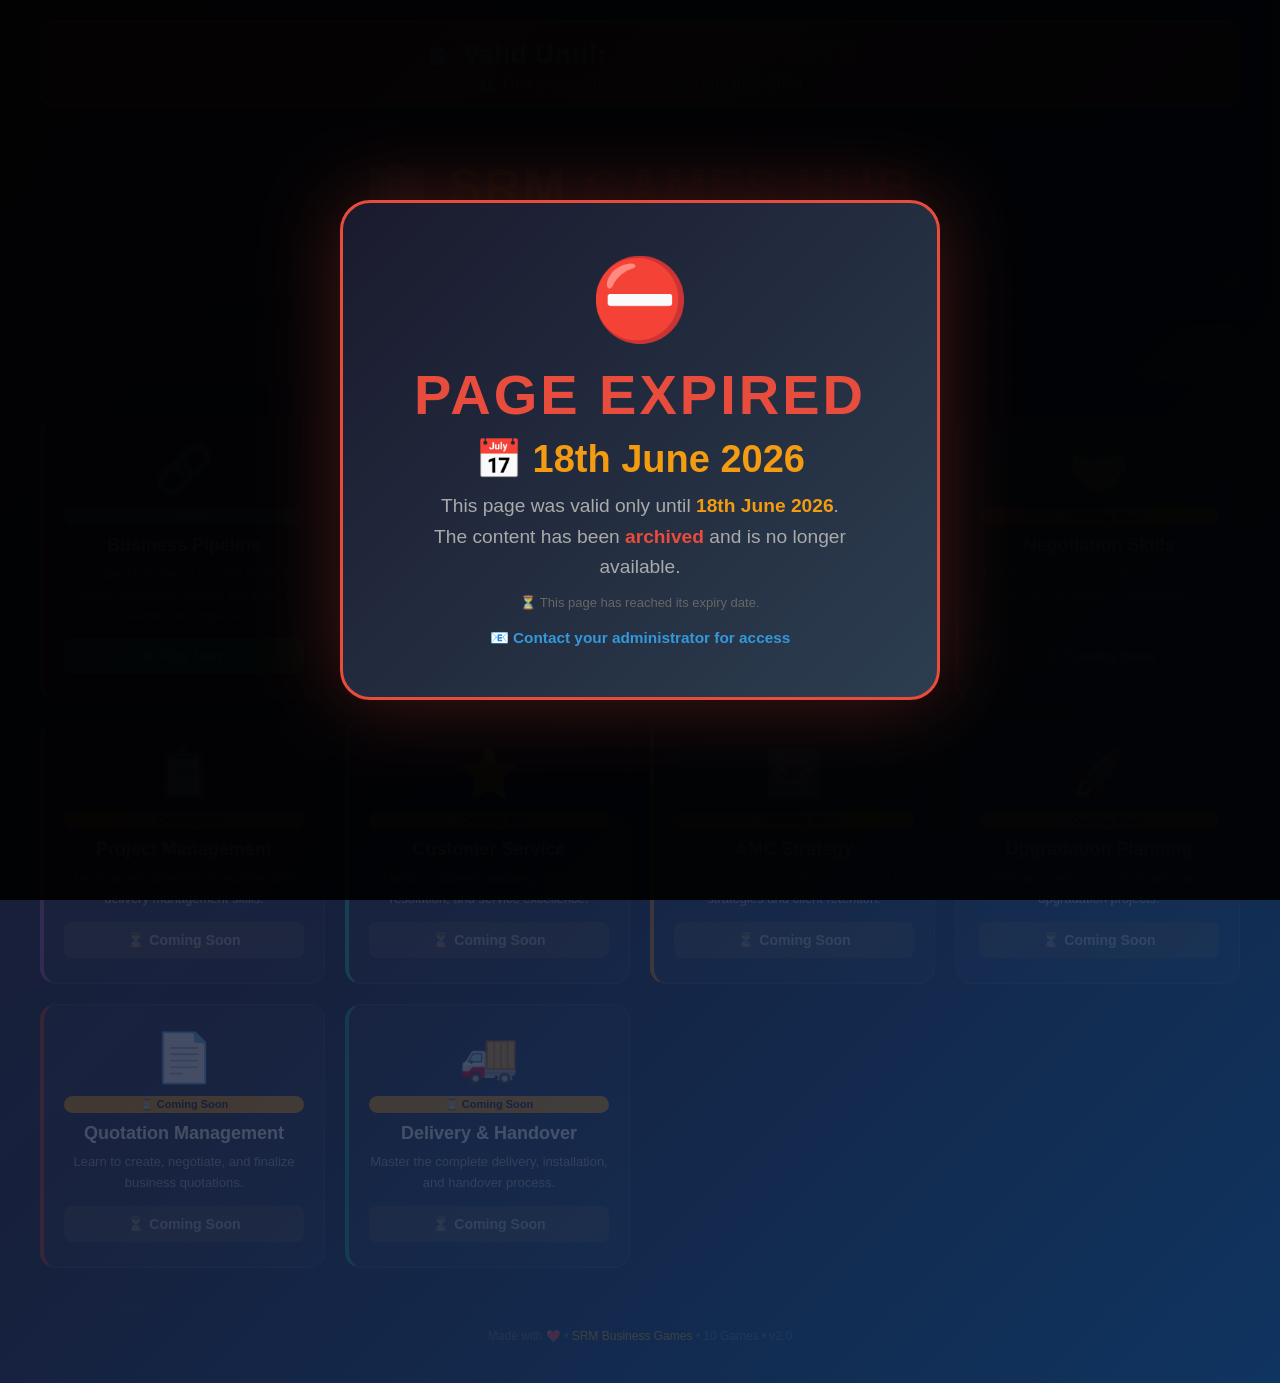
<file: index.html>
<!DOCTYPE html>
<html lang="en">
<head>
    <meta charset="UTF-8">
    <meta name="viewport" content="width=device-width, initial-scale=1.0">
    <title>SRM Games Hub</title>
    <style>
        * {
            margin: 0;
            padding: 0;
            box-sizing: border-box;
        }

        body {
            font-family: 'Segoe UI', Arial, sans-serif;
            background: linear-gradient(135deg, #1a1a2e, #16213e, #0f3460);
            min-height: 100vh;
            padding: 20px;
        }

        .container {
            max-width: 1200px;
            margin: 0 auto;
        }

        /* EXPIRY BANNER */
        .expiry-banner {
            text-align: center;
            padding: 12px 20px;
            background: linear-gradient(135deg, #e74c3c, #c0392b);
            border-radius: 12px;
            margin-bottom: 20px;
            border: 2px solid #f39c12;
            animation: pulseBanner 2s ease-in-out infinite;
        }

        .expiry-banner .expiry-date {
            color: #fff;
            font-size: clamp(18px, 2vw, 28px);
            font-weight: bold;
            letter-spacing: 1px;
        }

        .expiry-banner .expiry-date span {
            color: #f39c12;
            font-size: clamp(22px, 2.5vw, 34px);
        }

        .expiry-banner .expiry-message {
            color: #ffeaa7;
            font-size: clamp(14px, 1.2vw, 18px);
            margin-top: 4px;
            font-weight: 600;
        }

        @keyframes pulseBanner {
            0%, 100% { box-shadow: 0 0 20px rgba(231, 76, 60, 0.3); }
            50% { box-shadow: 0 0 50px rgba(231, 76, 60, 0.6), 0 0 80px rgba(243, 156, 18, 0.2); }
        }

        .header {
            text-align: center;
            padding: 30px 20px;
            background: rgba(255, 255, 255, 0.05);
            border-radius: 20px;
            margin-bottom: 30px;
            border: 1px solid rgba(255, 255, 255, 0.1);
        }

        .header h1 {
            color: #f39c12;
            font-size: clamp(32px, 4vw, 56px);
            letter-spacing: 2px;
        }

        .header h1 span {
            color: #e74c3c;
        }

        .header p {
            color: #aaa;
            font-size: clamp(14px, 1.2vw, 20px);
            margin-top: 8px;
        }

        .header .sub {
            color: #888;
            font-size: clamp(12px, 1vw, 16px);
            margin-top: 4px;
        }

        .nav-bar {
            display: flex;
            gap: 15px;
            justify-content: center;
            padding: 12px 0;
            flex-wrap: wrap;
            background: rgba(255, 255, 255, 0.05);
            border-radius: 12px;
            margin-bottom: 25px;
            border: 1px solid rgba(255, 255, 255, 0.05);
        }

        .nav-bar a {
            text-decoration: none;
            color: #ccc;
            font-weight: 600;
            padding: 8px 20px;
            border-radius: 8px;
            transition: all 0.3s;
            font-size: clamp(13px, 1vw, 16px);
        }

        .nav-bar a:hover {
            background: rgba(255, 255, 255, 0.1);
            color: #fff;
        }

        .nav-bar a.active {
            background: #f39c12;
            color: #1a1a2e;
        }

        .games-grid {
            display: grid;
            grid-template-columns: repeat(auto-fill, minmax(280px, 1fr));
            gap: 20px;
            padding: 10px 0;
        }

        .game-card {
            background: rgba(255, 255, 255, 0.07);
            border-radius: 16px;
            padding: 25px 20px;
            text-align: center;
            transition: all 0.4s;
            border: 1px solid rgba(255, 255, 255, 0.08);
            backdrop-filter: blur(10px);
            cursor: pointer;
            display: flex;
            flex-direction: column;
            min-height: 250px;
        }

        .game-card:hover {
            transform: translateY(-8px);
            box-shadow: 0 15px 50px rgba(0, 0, 0, 0.4);
            border-color: rgba(243, 156, 18, 0.3);
            background: rgba(255, 255, 255, 0.1);
        }

        .game-card .icon {
            font-size: 48px;
            margin-bottom: 10px;
        }

        .game-card .badge {
            display: inline-block;
            padding: 2px 12px;
            border-radius: 20px;
            font-size: 11px;
            font-weight: bold;
            margin-bottom: 10px;
        }

        .game-card .badge.ready {
            background: #27ae60;
            color: #fff;
        }

        .game-card .badge.coming {
            background: #f39c12;
            color: #1a1a2e;
        }

        .game-card .badge.beta {
            background: #3498db;
            color: #fff;
        }

        .game-card h3 {
            color: #fff;
            font-size: clamp(18px, 1.4vw, 22px);
            margin-bottom: 8px;
        }

        .game-card p {
            color: #aaa;
            font-size: clamp(13px, 1vw, 15px);
            line-height: 1.6;
            flex: 1;
        }

        .game-card .btn-play {
            display: inline-block;
            padding: 10px 30px;
            background: linear-gradient(135deg, #27ae60, #2ecc71);
            color: #fff;
            border: none;
            border-radius: 8px;
            font-size: clamp(14px, 1.1vw, 17px);
            font-weight: bold;
            cursor: pointer;
            text-decoration: none;
            transition: all 0.3s;
            margin-top: 12px;
        }

        .game-card .btn-play:hover {
            transform: scale(1.05);
            box-shadow: 0 5px 25px rgba(46, 204, 113, 0.4);
        }

        .game-card .btn-play.disabled {
            background: #555;
            cursor: not-allowed;
            opacity: 0.6;
        }

        .game-card .btn-play.disabled:hover {
            transform: none;
            box-shadow: none;
        }

        .game-card.g1 { border-left: 4px solid #e74c3c; }
        .game-card.g2 { border-left: 4px solid #3498db; }
        .game-card.g3 { border-left: 4px solid #2ecc71; }
        .game-card.g4 { border-left: 4px solid #f39c12; }
        .game-card.g5 { border-left: 4px solid #9b59b6; }
        .game-card.g6 { border-left: 4px solid #1abc9c; }
        .game-card.g7 { border-left: 4px solid #e67e22; }
        .game-card.g8 { border-left: 4px solid #2c3e50; }
        .game-card.g9 { border-left: 4px solid #c0392b; }
        .game-card.g10 { border-left: 4px solid #16a085; }

        .footer {
            text-align: center;
            padding: 20px;
            color: #666;
            border-top: 1px solid rgba(255, 255, 255, 0.05);
            margin-top: 30px;
            font-size: clamp(12px, 0.9vw, 15px);
        }

        .footer span {
            color: #f39c12;
        }

        /* EXPIRED OVERLAY */
        #expiredOverlay {
            display: none;
            position: fixed;
            top: 0;
            left: 0;
            width: 100%;
            height: 100%;
            background: rgba(0, 0, 0, 0.92);
            z-index: 9999;
            justify-content: center;
            align-items: center;
            flex-direction: column;
        }

        #expiredOverlay.active {
            display: flex;
        }

        .expired-box {
            text-align: center;
            padding: 50px 60px;
            background: linear-gradient(135deg, #1a1a2e, #2c3e50);
            border-radius: 30px;
            border: 3px solid #e74c3c;
            box-shadow: 0 0 80px rgba(231, 76, 60, 0.3);
            max-width: 600px;
            width: 90%;
            animation: fadeIn 0.8s ease;
        }

        .expired-box .icon-big {
            font-size: 80px;
            margin-bottom: 15px;
        }

        .expired-box h1 {
            color: #e74c3c;
            font-size: clamp(36px, 5vw, 56px);
            font-weight: 900;
            letter-spacing: 3px;
            text-transform: uppercase;
        }

        .expired-box .expired-date {
            color: #f39c12;
            font-size: clamp(24px, 3vw, 38px);
            font-weight: bold;
            margin: 10px 0;
        }

        .expired-box p {
            color: #aaa;
            font-size: clamp(16px, 1.5vw, 22px);
            line-height: 1.6;
            margin-top: 10px;
        }

        .expired-box .contact {
            color: #3498db;
            font-weight: bold;
            margin-top: 15px;
            font-size: clamp(14px, 1.2vw, 18px);
        }

        @keyframes fadeIn {
            from { opacity: 0; transform: scale(0.9); }
            to { opacity: 1; transform: scale(1); }
        }

        ::-webkit-scrollbar {
            width: 8px;
        }
        ::-webkit-scrollbar-track {
            background: #1a1a2e;
        }
        ::-webkit-scrollbar-thumb {
            background: #f39c12;
            border-radius: 4px;
        }

        @media (max-width: 600px) {
            body { padding: 10px; }
            .games-grid { grid-template-columns: 1fr; }
            .game-card { min-height: 200px; }
            .nav-bar { gap: 8px; }
            .nav-bar a { padding: 5px 12px; font-size: 12px; }
            .expired-box { padding: 30px 20px; }
        }
    </style>
</head>
<body>
    <div class="container">
        <!-- EXPIRY BANNER -->
        <div class="expiry-banner">
            <div class="expiry-date">
                ⏰ Valid Until: <span>18th June 2026</span>
            </div>
            <div class="expiry-message">
                ⚠️ This page will expire after 18th June 2026
            </div>
        </div>

        <!-- HEADER -->
        <div class="header">
            <h1>🏢 SRM <span>GAMES HUB</span></h1>
            <p>Learn Business Processes Through Interactive Games</p>
            <div class="sub">10 Games to Master the Complete Business Pipeline</div>
        </div>

        <!-- NAVIGATION -->
        <div class="nav-bar">
            <a href="index.html" class="active">🏠 Home</a>
            <a href="about.html">ℹ️ About</a>
        </div>

        <!-- GAMES GRID -->
        <div class="games-grid">
            <!-- GAME 1: Business Pipeline -->
            <div class="game-card g1">
                <div class="icon">🔗</div>
                <span class="badge ready">✅ Ready</span>
                <h3>Business Pipeline</h3>
                <p>Arrange 21 business process levels in correct sequence. 9 steps per level. 4 teams can compete!</p>
                <a href="Pipeline/" class="btn-play">▶ Play Now</a>
            </div>

            <!-- GAME 2: Number Concentration -->
            <div class="game-card g2">
                <div class="icon">🎯</div>
                <span class="badge ready">✅ Ready</span>
                <h3>Number Concentration</h3>
                <p>Find and click numbers 1-100 in sequence within 60 seconds. Test your focus and speed!</p>
                <a href="Numbergame/" class="btn-play">▶ Play Now</a>
            </div>

            <!-- GAME 3: Lead Generation -->
            <div class="game-card g3">
                <div class="icon">📊</div>
                <span class="badge coming">⏳ Coming Soon</span>
                <h3>Lead Generation</h3>
                <p>Master the art of finding and qualifying business leads through interactive scenarios.</p>
                <button class="btn-play disabled">⏳ Coming Soon</button>
            </div>

            <!-- GAME 4: Negotiation Skills -->
            <div class="game-card g4">
                <div class="icon">🤝</div>
                <span class="badge coming">⏳ Coming Soon</span>
                <h3>Negotiation Skills</h3>
                <p>Practice negotiation strategies and learn to handle objections effectively.</p>
                <button class="btn-play disabled">⏳ Coming Soon</button>
            </div>

            <!-- GAME 5: Project Management -->
            <div class="game-card g5">
                <div class="icon">📋</div>
                <span class="badge coming">⏳ Coming Soon</span>
                <h3>Project Management</h3>
                <p>Learn project planning, execution, and delivery management skills.</p>
                <button class="btn-play disabled">⏳ Coming Soon</button>
            </div>

            <!-- GAME 6: Customer Service -->
            <div class="game-card g6">
                <div class="icon">⭐</div>
                <span class="badge coming">⏳ Coming Soon</span>
                <h3>Customer Service</h3>
                <p>Master customer handling, complaint resolution, and service excellence.</p>
                <button class="btn-play disabled">⏳ Coming Soon</button>
            </div>

            <!-- GAME 7: AMC Strategy -->
            <div class="game-card g7">
                <div class="icon">🔄</div>
                <span class="badge coming">⏳ Coming Soon</span>
                <h3>AMC Strategy</h3>
                <p>Learn Annual Maintenance Contract strategies and client retention.</p>
                <button class="btn-play disabled">⏳ Coming Soon</button>
            </div>

            <!-- GAME 8: Upgradation Planning -->
            <div class="game-card g8">
                <div class="icon">🚀</div>
                <span class="badge coming">⏳ Coming Soon</span>
                <h3>Upgradation Planning</h3>
                <p>Plan and execute modernization and upgradation projects.</p>
                <button class="btn-play disabled">⏳ Coming Soon</button>
            </div>

            <!-- GAME 9: Quotation Management -->
            <div class="game-card g9">
                <div class="icon">📄</div>
                <span class="badge coming">⏳ Coming Soon</span>
                <h3>Quotation Management</h3>
                <p>Learn to create, negotiate, and finalize business quotations.</p>
                <button class="btn-play disabled">⏳ Coming Soon</button>
            </div>

            <!-- GAME 10: Delivery & Handover -->
            <div class="game-card g10">
                <div class="icon">🚚</div>
                <span class="badge coming">⏳ Coming Soon</span>
                <h3>Delivery & Handover</h3>
                <p>Master the complete delivery, installation, and handover process.</p>
                <button class="btn-play disabled">⏳ Coming Soon</button>
            </div>
        </div>

        <!-- FOOTER -->
        <div class="footer">
            Made with ❤️ • <span>SRM Business Games</span> • 10 Games • v2.0
        </div>
    </div>

    <!-- EXPIRED OVERLAY -->
    <div id="expiredOverlay" class="active">
        <div class="expired-box">
            <div class="icon-big">⛔</div>
            <h1>PAGE EXPIRED</h1>
            <div class="expired-date">📅 18th June 2026</div>
            <p>
                This page was valid only until <strong style="color:#f39c12;">18th June 2026</strong>.<br>
                The content has been <strong style="color:#e74c3c;">archived</strong> and is no longer available.
            </p>
            <p style="font-size: clamp(13px, 1vw, 16px); color: #666;">
                ⏳ This page has reached its expiry date.
            </p>
            <div class="contact">
                📧 Contact your administrator for access
            </div>
        </div>
    </div>

    <script>
        // ============================================
        // EXPIRY DATE CHECK
        // ============================================

        (function() {
            // EXPIRY DATE: 18th June 2026
            const expiryDate = new Date(2026, 5, 18); // Month is 0-indexed: 5 = June
            const today = new Date();
            const overlay = document.getElementById('expiredOverlay');

            // Check if current date is on or after expiry date
            if (today >= expiryDate) {
                // Page expired - show overlay
                overlay.classList.add('active');
                // Hide all content behind overlay
                document.querySelector('.container').style.opacity = '0.2';
                document.querySelector('.container').style.pointerEvents = 'none';
            } else {
                // Page is still valid - hide overlay
                overlay.classList.remove('active');
                document.querySelector('.container').style.opacity = '1';
                document.querySelector('.container').style.pointerEvents = 'auto';

                // Calculate days remaining
                const timeDiff = expiryDate - today;
                const daysRemaining = Math.ceil(timeDiff / (1000 * 60 * 60 * 24));

                // Show days remaining in console (optional)
                console.log(`📅 Days remaining until expiry: ${daysRemaining} days`);
            }
        })();
    </script>

</body>
</html>
</file>
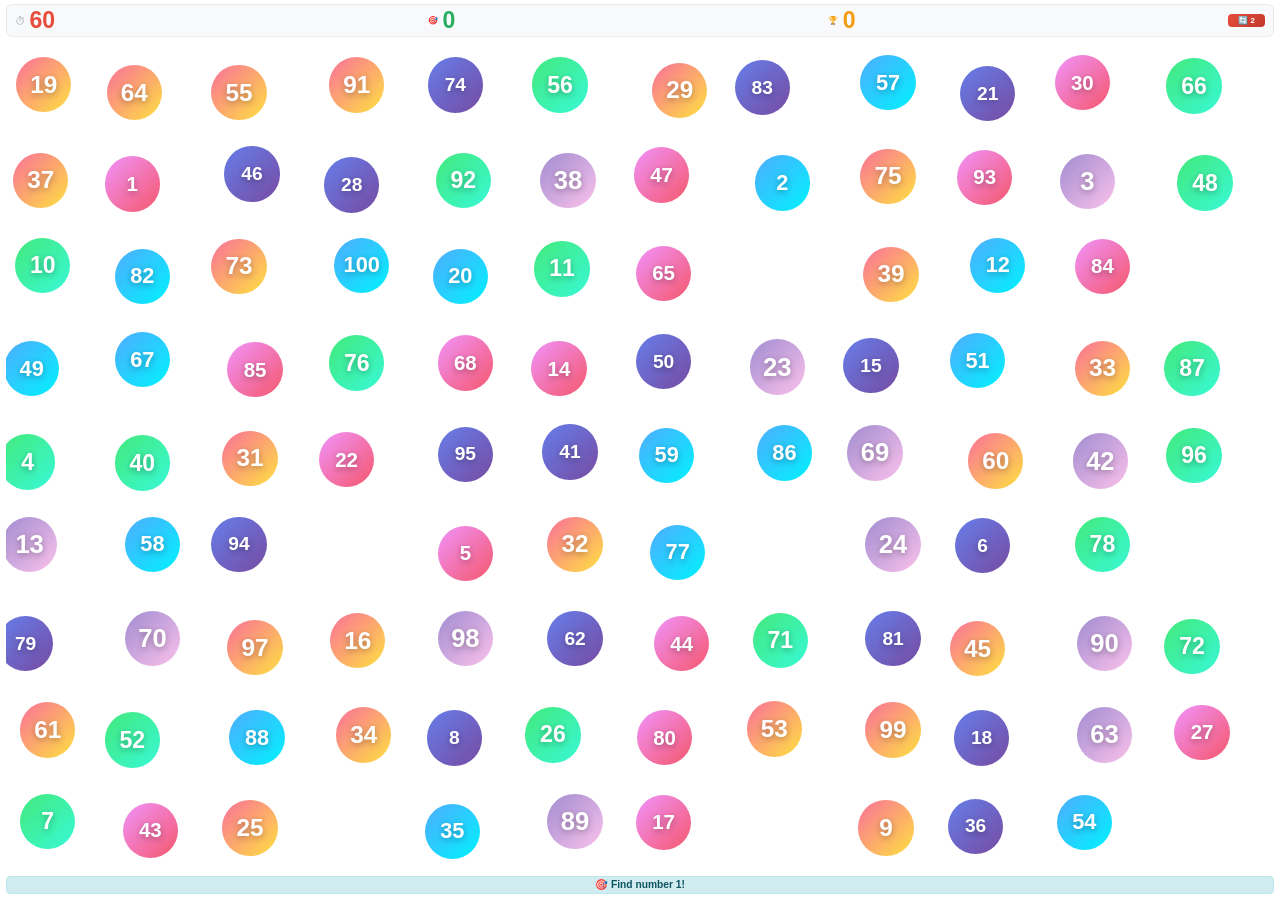
<file: srm-games/Numbergame/index.html>
<!DOCTYPE html>
<html lang="en">
<head>
    <meta charset="UTF-8">
    <meta name="viewport" content="width=device-width, initial-scale=1.0">
    <title>Number Concentration Game</title>
    <style>
        * {
            margin: 0;
            padding: 0;
            box-sizing: border-box;
        }

        html,
        body {
            width: 100%;
            height: 100%;
            font-family: 'Segoe UI', Arial, sans-serif;
            background: #ffffff;
            overflow: hidden;
        }

        .game-wrapper {
            width: 100%;
            height: 100vh;
            display: flex;
            flex-direction: column;
            background: #ffffff;
            padding: 4px 6px;
        }

        .stats-bar {
            display: flex;
            justify-content: space-between;
            align-items: center;
            flex-shrink: 0;
            padding: 2px 8px;
            background: #f8f9fa;
            border-radius: 6px;
            border: 1px solid #e9ecef;
            margin-bottom: 3px;
        }

        .stat-item {
            display: flex;
            align-items: center;
            gap: 4px;
        }

        .stat-item .label {
            font-size: clamp(8px, 0.6vw, 11px);
            color: #888;
            font-weight: 600;
            text-transform: uppercase;
            letter-spacing: 0.5px;
        }

        .stat-item .value {
            font-size: clamp(14px, 1.8vw, 24px);
            font-weight: bold;
            color: #2c3e50;
        }

        .stat-item .value.timer {
            color: #e74c3c;
        }
        .stat-item .value.timer.warning {
            color: #f39c12;
        }
        .stat-item .value.timer.danger {
            color: #e74c3c;
            animation: pulse 0.5s ease-in-out infinite;
        }

        .stat-item .value.score {
            color: #27ae60;
        }

        .stat-item .value.best {
            color: #f39c12;
        }

        .btn-restart {
            background: linear-gradient(135deg, #e74c3c, #c0392b);
            color: #fff;
            border: none;
            border-radius: 4px;
            padding: 2px 10px;
            font-size: clamp(8px, 0.6vw, 11px);
            font-weight: bold;
            cursor: pointer;
            flex-shrink: 0;
        }
        .btn-restart:hover:not(:disabled) {
            transform: scale(1.05);
        }
        .btn-restart:disabled {
            opacity: 0.4;
            cursor: not-allowed;
            transform: none !important;
        }

        /* ============================================
           GRID - THIN LINES ONLY
           ============================================ */
        #masterGrid {
            flex: 1;
            display: grid;
            grid-template-columns: repeat(3, 1fr);
            grid-template-rows: repeat(3, 1fr);
            gap: 0;
            padding: 0;
            background: #ffffff;
            border-radius: 0;
            min-height: 0;
            position: relative;
            border: none;
            overflow: hidden;
        }

        .grid-cell {
            display: grid;
            grid-template-columns: repeat(4, 1fr);
            grid-template-rows: repeat(3, 1fr);
            gap: 4px;
            padding: 4px;
            position: relative;
            background: transparent;
            border: none;
            min-height: 0;
            align-content: center;
            justify-items: center;
            align-items: center;
        }

        /* THIN GRID LINES - only visible after password */
        #masterGrid.show-grid {
            border: 1px solid rgba(231, 76, 60, 0.4);
            background: #f5f5f5;
            padding: 2px;
            gap: 2px;
        }

        #masterGrid.show-grid .grid-cell {
            border: 1px solid rgba(231, 76, 60, 0.25);
            background: #ffffff;
            gap: 4px;
            padding: 4px;
        }

        /* ============================================
           CIRCLES - DO NOT TOUCH, BIG NUMBERS
           ============================================ */
        .num {
            display: flex;
            align-items: center;
            justify-content: center;
            color: #fff;
            font-weight: bold;
            cursor: pointer;
            user-select: none;
            text-shadow: 0 2px 6px rgba(0, 0, 0, 0.3);
            border-radius: 50%;
            width: 100%;
            aspect-ratio: 1;
            padding: 0;
            position: relative;
            z-index: 1;
            /* BIG NUMBERS */
            font-size: clamp(13px, 1.8vw, 28px);
            min-width: 20px;
            min-height: 20px;
            /* CRITICAL: Circles have space between them */
            max-width: 55%;
            margin: 0 auto;
            transition: none !important;
            transform: none !important;
        }

        /* Size classes - DIFFERENT DIAMETERS */
        .num.size-xs {
            background: linear-gradient(135deg, #667eea, #764ba2);
            transform: scale(0.55);
            font-size: clamp(11px, 1.5vw, 22px);
        }
        .num.size-sm {
            background: linear-gradient(135deg, #f093fb, #f5576c);
            transform: scale(0.63);
            font-size: clamp(12px, 1.6vw, 24px);
        }
        .num.size-md {
            background: linear-gradient(135deg, #4facfe, #00f2fe);
            transform: scale(0.71);
            font-size: clamp(13px, 1.7vw, 26px);
        }
        .num.size-lg {
            background: linear-gradient(135deg, #43e97b, #38f9d7);
            transform: scale(0.79);
            font-size: clamp(14px, 1.8vw, 28px);
        }
        .num.size-xl {
            background: linear-gradient(135deg, #fa709a, #fee140);
            transform: scale(0.87);
            font-size: clamp(15px, 1.9vw, 30px);
        }
        .num.size-xxl {
            background: linear-gradient(135deg, #a18cd1, #fbc2eb);
            transform: scale(0.95);
            font-size: clamp(16px, 2.0vw, 32px);
        }

        /* RANDOM SHUFFLE POSITIONS */
        .num.s1 { margin-top: -8%; margin-left: -8%; }
        .num.s2 { margin-top: -10%; margin-left: 5%; }
        .num.s3 { margin-top: 5%; margin-left: -10%; }
        .num.s4 { margin-top: 8%; margin-left: 8%; }
        .num.s5 { margin-top: -12%; margin-left: 0%; }
        .num.s6 { margin-top: 0%; margin-left: -12%; }
        .num.s7 { margin-top: -5%; margin-left: -5%; }
        .num.s8 { margin-top: 10%; margin-left: -8%; }
        .num.s9 { margin-top: -8%; margin-left: 10%; }
        .num.s10 { margin-top: 12%; margin-left: 0%; }
        .num.s11 { margin-top: 0%; margin-left: 12%; }
        .num.s12 { margin-top: -10%; margin-left: -10%; }
        .num.s13 { margin-top: 5%; margin-left: -5%; }
        .num.s14 { margin-top: -5%; margin-left: 5%; }
        .num.s15 { margin-top: 10%; margin-left: 5%; }
        .num.s16 { margin-top: 5%; margin-left: 10%; }
        .num.s17 { margin-top: -8%; margin-left: -6%; }
        .num.s18 { margin-top: 8%; margin-left: 8%; }
        .num.s19 { margin-top: -3%; margin-left: -3%; }
        .num.s20 { margin-top: 3%; margin-left: 3%; }
        .num.s21 { margin-top: 10%; margin-left: -10%; }
        .num.s22 { margin-top: -10%; margin-left: 10%; }
        .num.s23 { margin-top: 6%; margin-left: -6%; }
        .num.s24 { margin-top: -6%; margin-left: 6%; }

        /* NO HOVER EFFECT */
        .num:hover:not(.found):not(.disabled) {
            cursor: pointer;
        }

        /* ONLY COLOR CHANGE - NO SIZE CHANGE */
        .num.found {
            background: #27ae60 !important;
            opacity: 0.6;
            cursor: default;
            box-shadow: none !important;
            transform: inherit !important;
        }

        .num.wrong {
            background: #e74c3c !important;
            transform: inherit !important;
        }

        .num.disabled {
            cursor: not-allowed;
            opacity: 0.2;
        }

        @keyframes pulse {
            0%, 100% { transform: scale(1); }
            50% { transform: scale(1.1); }
        }

        @keyframes confettiFall {
            0% { transform: translateY(0) rotate(0deg) scale(1); opacity: 1; }
            100% { transform: translateY(100vh) rotate(720deg) scale(0.3); opacity: 0; }
        }

        @keyframes fadeIn {
            from { opacity: 0; transform: scale(0.9); }
            to { opacity: 1; transform: scale(1); }
        }

        /* ============================================
           GUIDE OVERLAY
           ============================================ */
        #guideOverlay {
            display: none;
            position: fixed;
            top: 0;
            left: 0;
            width: 100%;
            height: 100%;
            background: rgba(0, 0, 0, 0.85);
            z-index: 2000;
            justify-content: center;
            align-items: center;
            animation: fadeIn 0.3s ease;
        }

        #guideOverlay.active {
            display: flex;
        }

        .guide-box {
            background: #ffffff;
            padding: 25px 30px;
            border-radius: 16px;
            border: 3px solid #f39c12;
            text-align: center;
            max-width: 450px;
            width: 90%;
            box-shadow: 0 20px 60px rgba(0, 0, 0, 0.5);
        }

        .guide-box h2 {
            color: #2c3e50;
            font-size: clamp(20px, 2.5vw, 28px);
            margin-bottom: 8px;
        }

        .guide-box h2 span {
            color: #e74c3c;
        }

        .guide-box .guide-grid-preview {
            display: grid;
            grid-template-columns: repeat(3, 1fr);
            grid-template-rows: repeat(3, 1fr);
            gap: 4px;
            padding: 8px;
            background: #f0f0f0;
            border-radius: 8px;
            margin: 12px 0;
            border: 1px solid rgba(231, 76, 60, 0.4);
            min-height: 80px;
        }

        .guide-box .guide-cell {
            background: #ffffff;
            border: 1px solid rgba(231, 76, 60, 0.2);
            border-radius: 4px;
            display: flex;
            align-items: center;
            justify-content: center;
            font-size: clamp(9px, 1vw, 14px);
            color: #2c3e50;
            font-weight: bold;
            padding: 6px;
            min-height: 30px;
        }

        .guide-box .guide-cell span {
            color: #e74c3c;
        }

        .guide-box p {
            color: #555;
            font-size: clamp(13px, 1.2vw, 16px);
            margin: 8px 0;
            line-height: 1.5;
        }

        .guide-box .btn-group {
            display: flex;
            gap: 12px;
            justify-content: center;
            margin-top: 12px;
            flex-wrap: wrap;
        }

        .guide-box .btn-guide {
            padding: 10px 30px;
            border: none;
            border-radius: 8px;
            font-size: clamp(13px, 1.1vw, 16px);
            font-weight: bold;
            cursor: pointer;
            transition: all 0.3s;
            min-width: 100px;
        }

        .guide-box .btn-guide-yes {
            background: linear-gradient(135deg, #27ae60, #2ecc71);
            color: #fff;
        }
        .guide-box .btn-guide-yes:hover {
            transform: scale(1.05);
        }

        .guide-box .btn-guide-no {
            background: linear-gradient(135deg, #e74c3c, #c0392b);
            color: #fff;
        }
        .guide-box .btn-guide-no:hover {
            transform: scale(1.05);
        }

        /* ============================================
           MESSAGE
           ============================================ */
        .msg {
            text-align: center;
            padding: 2px 6px;
            border-radius: 4px;
            font-weight: bold;
            display: none;
            margin: 2px 0;
            font-size: clamp(10px, 0.8vw, 14px);
            flex-shrink: 0;
        }

        .msg.success {
            display: block;
            background: #d4edda;
            color: #155724;
            border: 1px solid #c3e6cb;
        }

        .msg.fail {
            display: block;
            background: #f8d7da;
            color: #721c24;
            border: 1px solid #f5c6cb;
        }

        .msg.info {
            display: block;
            background: #d1ecf1;
            color: #0c5460;
            border: 1px solid #bee5eb;
        }

        .msg.celebrate {
            display: block;
            background: linear-gradient(135deg, #f6d365, #fda085);
            color: #2c3e50;
            font-size: clamp(13px, 1.3vw, 18px);
            border: 2px solid #f39c12;
        }

        /* ============================================
           PASSWORD OVERLAY
           ============================================ */
        #passwordOverlay {
            display: none;
            position: fixed;
            top: 0;
            left: 0;
            width: 100%;
            height: 100%;
            background: rgba(0, 0, 0, 0.85);
            z-index: 1000;
            justify-content: center;
            align-items: center;
            animation: fadeIn 0.3s ease;
        }

        #passwordOverlay.active {
            display: flex;
        }

        .password-box {
            background: #ffffff;
            padding: 20px 25px;
            border-radius: 14px;
            border: 2px solid #e74c3c;
            text-align: center;
            max-width: 360px;
            width: 90%;
            box-shadow: 0 20px 60px rgba(0, 0, 0, 0.3);
        }

        .password-box h2 {
            color: #2c3e50;
            font-size: clamp(16px, 2vw, 22px);
            margin-bottom: 6px;
        }

        .password-box p {
            color: #555;
            font-size: clamp(11px, 0.9vw, 14px);
            margin-bottom: 10px;
            line-height: 1.5;
        }

        .password-box .final-score {
            color: #27ae60;
            font-size: clamp(20px, 2.5vw, 30px);
            font-weight: bold;
            margin: 4px 0;
        }

        .password-box .final-name {
            color: #2c3e50;
            font-size: clamp(15px, 1.6vw, 20px);
            margin: 4px 0;
        }

        .password-box input {
            padding: 8px 12px;
            width: 100%;
            border: 2px solid #667eea;
            border-radius: 6px;
            font-size: clamp(12px, 1vw, 16px);
            background: #f8f9fa;
            text-align: center;
            letter-spacing: 2px;
            margin-bottom: 10px;
            transition: all 0.3s;
        }

        .password-box input:focus {
            outline: none;
            border-color: #e74c3c;
            box-shadow: 0 0 20px rgba(231, 76, 60, 0.2);
        }

        .password-box .error-msg {
            color: #e74c3c;
            font-size: 12px;
            margin-top: 4px;
            display: none;
        }

        .password-box .error-msg.show {
            display: block;
        }

        .password-box .btn-unlock {
            background: linear-gradient(135deg, #27ae60, #2ecc71);
            color: #fff;
            border: none;
            border-radius: 6px;
            padding: 8px 20px;
            font-size: clamp(11px, 0.9vw, 13px);
            font-weight: bold;
            cursor: pointer;
            transition: all 0.3s;
        }
        .password-box .btn-unlock:hover {
            transform: scale(1.05);
            box-shadow: 0 5px 20px rgba(46, 204, 113, 0.4);
        }

        @media (max-width: 768px) {
            .game-wrapper { padding: 3px 4px; }
            .grid-cell { gap: 3px; padding: 3px; }
            #masterGrid.show-grid .grid-cell { gap: 3px; padding: 3px; }
            .num { max-width: 50%; font-size: clamp(10px, 1.4vw, 16px); }
            .num.size-xs { font-size: clamp(8px, 1.0vw, 12px); }
            .num.size-sm { font-size: clamp(9px, 1.1vw, 14px); }
            .num.size-md { font-size: clamp(10px, 1.2vw, 16px); }
            .num.size-lg { font-size: clamp(11px, 1.3vw, 18px); }
            .num.size-xl { font-size: clamp(12px, 1.4vw, 20px); }
            .num.size-xxl { font-size: clamp(13px, 1.5vw, 22px); }
            .num { min-width: 14px; min-height: 14px; }
            .stats-bar { padding: 2px 6px; }
            .stat-item .value { font-size: clamp(12px, 1.5vw, 16px); }
        }

        @media (max-width: 480px) {
            .game-wrapper { padding: 2px 2px; }
            .stats-bar { padding: 2px 4px; flex-wrap: wrap; gap: 2px; }
            .grid-cell { gap: 2px; padding: 2px; }
            #masterGrid.show-grid .grid-cell { gap: 2px; padding: 2px; }
            .num { max-width: 45%; font-size: clamp(7px, 1.0vw, 11px); }
            .num.size-xs { font-size: clamp(5px, 0.8vw, 8px); }
            .num.size-sm { font-size: clamp(6px, 0.9vw, 10px); }
            .num.size-md { font-size: clamp(7px, 1.0vw, 12px); }
            .num.size-lg { font-size: clamp(8px, 1.1vw, 14px); }
            .num.size-xl { font-size: clamp(9px, 1.2vw, 16px); }
            .num.size-xxl { font-size: clamp(10px, 1.3vw, 18px); }
            .num { min-width: 10px; min-height: 10px; }
            .stat-item .value { font-size: clamp(10px, 1.2vw, 12px); }
            .stat-item .label { font-size: clamp(6px, 0.5vw, 8px); }
            .btn-restart { padding: 2px 6px; font-size: clamp(7px, 0.5vw, 9px); }
            .guide-box { padding: 15px 12px; }
            .guide-box .guide-cell { font-size: clamp(6px, 0.6vw, 8px); min-height: 20px; padding: 3px; }
            .guide-box .btn-guide { padding: 6px 16px; font-size: clamp(10px, 0.9vw, 12px); min-width: 70px; }
            .password-box { padding: 15px 12px; }
            .msg { font-size: 8px; padding: 2px 4px; }
            .msg.celebrate { font-size: 11px; }
        }
    </style>
</head>
<body>
    <div class="game-wrapper">
        <div class="stats-bar">
            <div class="stat-item">
                <span class="label">⏱️</span>
                <span class="value timer" id="timer">60</span>
            </div>
            <div class="stat-item">
                <span class="label">🎯</span>
                <span class="value score" id="score">0</span>
            </div>
            <div class="stat-item">
                <span class="label">🏆</span>
                <span class="value best" id="sessionBest">0</span>
            </div>
            <button class="btn-restart" id="restartBtn" onclick="resetGame()">🔄 <span id="restartsLeft">3</span></button>
        </div>

        <div id="masterGrid">
            <div class="grid-cell" id="cell-0"></div>
            <div class="grid-cell" id="cell-1"></div>
            <div class="grid-cell" id="cell-2"></div>
            <div class="grid-cell" id="cell-3"></div>
            <div class="grid-cell" id="cell-4"></div>
            <div class="grid-cell" id="cell-5"></div>
            <div class="grid-cell" id="cell-6"></div>
            <div class="grid-cell" id="cell-7"></div>
            <div class="grid-cell" id="cell-8"></div>
        </div>

        <div id="msg" class="msg"></div>

        <div id="passwordOverlay">
            <div class="password-box">
                <h2>🔐 ENTER PASSWORD</h2>
                <div class="final-name" id="finalName">Guest</div>
                <div class="final-score" id="finalScore">Score: 0</div>
                <p>Enter password to reveal grid structure</p>
                <input type="password" id="passwordInput" placeholder="Enter password" maxlength="20">
                <button class="btn-unlock" onclick="verifyPassword()">✅ Unlock Grid</button>
                <div class="error-msg" id="passwordError">❌ Incorrect password. Try again.</div>
            </div>
        </div>

        <div id="guideOverlay">
            <div class="guide-box">
                <h2>🧠 Do You <span>Understand</span> the Structure?</h2>
                <p>This is the <strong>3×3 grid structure</strong> with 9 cells.</p>
                <p style="font-size: clamp(11px, 1vw, 14px); color: #888;">Each cell contains numbers arranged in a <strong>3 columns × 3 rows</strong> pattern.</p>

                <div class="guide-grid-preview">
                    <div class="guide-cell"><span>Cell 1</span></div>
                    <div class="guide-cell"><span>Cell 2</span></div>
                    <div class="guide-cell"><span>Cell 3</span></div>
                    <div class="guide-cell"><span>Cell 4</span></div>
                    <div class="guide-cell"><span>Cell 5</span></div>
                    <div class="guide-cell"><span>Cell 6</span></div>
                    <div class="guide-cell"><span>Cell 7</span></div>
                    <div class="guide-cell"><span>Cell 8</span></div>
                    <div class="guide-cell"><span>Cell 9</span></div>
                </div>

                <p style="font-size: clamp(12px, 1.1vw, 15px);">
                    <strong style="color: #e74c3c;">9 Cells</strong> • 
                    <strong style="color: #27ae60;">3 Columns</strong> • 
                    <strong style="color: #3498db;">3 Rows</strong> per cell
                </p>

                <p style="font-size: clamp(13px, 1.2vw, 16px); margin-top: 8px;">
                    Do you understand the 3×3 grid structure?
                </p>

                <div class="btn-group">
                    <button class="btn-guide btn-guide-yes" onclick="guideResponse(true)">✅ Yes</button>
                    <button class="btn-guide btn-guide-no" onclick="guideResponse(false)">❌ No</button>
                </div>
            </div>
        </div>
    </div>

    <script>
        const game = {
            currentNum: 1,
            score: 0,
            timeLeft: 60,
            isPlaying: false,
            timer: null,
            playerName: 'Guest',
            found: new Set(),
            gameEnded: false,
            sessionBest: 0,
            passwordVerified: false,
            gridUnlocked: false,
            restartCount: 0,
            maxRestarts: 3,
            guideShown: false,
            gridVisible: false
        };

        const SIZE_CLASSES = ['size-xs', 'size-sm', 'size-md', 'size-lg', 'size-xl', 'size-xxl'];
        const SHUFFLE_CLASSES = ['s1', 's2', 's3', 's4', 's5', 's6', 's7', 's8', 's9', 's10', 's11', 's12', 's13', 's14', 's15', 's16', 's17', 's18', 's19', 's20', 's21', 's22', 's23', 's24'];
        const CELLS = 9;
        const TOTAL_NUMBERS = 100;
        const PASSWORD = 'Srm@123';

        const BASE_GRID_LAYOUT = [
            [1, 46, 19, 91, 100, 10, 55, 64, 73, 82, 28, 37],
            [2, 83, 20, 29, 92, 47, 56, 65, 74, 11, 38],
            [3, 12, 21, 30, 39, 48, 57, 66, 75, 84, 93],
            [94, 31, 22, 13, 40, 49, 85, 67, 76, 58, 4],
            [77, 14, 41, 32, 23, 50, 59, 68, 5, 86, 95],
            [78, 15, 42, 33, 24, 51, 60, 96, 6, 87, 69],
            [79, 25, 88, 34, 97, 52, 61, 70, 7, 16, 43],
            [62, 17, 98, 35, 44, 53, 8, 71, 80, 89, 26],
            [9, 18, 27, 90, 63, 54, 45, 99, 81, 36, 72]
        ];

        function shuffle(arr) {
            for (let i = arr.length - 1; i > 0; i--) {
                const j = Math.floor(Math.random() * (i + 1));
                [arr[i], arr[j]] = [arr[j], arr[i]];
            }
            return arr;
        }

        function getRandomSize() {
            return SIZE_CLASSES[Math.floor(Math.random() * SIZE_CLASSES.length)];
        }

        function getRandomShuffle() {
            return SHUFFLE_CLASSES[Math.floor(Math.random() * SHUFFLE_CLASSES.length)];
        }

        function getRandomColor() {
            const colors = ['#ff6b6b', '#ffd93d', '#6bcb77', '#4d96ff', '#ff6fb7', '#a29bfe', '#fd79a8', '#00b894', '#fdcb6e', '#e17055'];
            return colors[Math.floor(Math.random() * colors.length)];
        }

        function getShuffledGrid() {
            return BASE_GRID_LAYOUT.map(cell => shuffle([...cell]));
        }

        function renderGrid() {
            const shuffledGrid = getShuffledGrid();
            for (let cellIdx = 0; cellIdx < CELLS; cellIdx++) {
                const cell = document.getElementById('cell-' + cellIdx);
                cell.innerHTML = '';
                const numbers = shuffledGrid[cellIdx] || [];
                numbers.forEach(n => {
                    const div = document.createElement('div');
                    div.className = 'num ' + getRandomSize() + ' ' + getRandomShuffle();
                    div.id = 'num-' + n;
                    div.textContent = n;
                    div.dataset.number = n;
                    div.onclick = () => clickNumber(n);
                    cell.appendChild(div);
                });
            }
        }

        function showGuide() {
            document.getElementById('guideOverlay').classList.add('active');
            game.guideShown = true;
        }

        function guideResponse(understood) {
            document.getElementById('guideOverlay').classList.remove('active');

            if (understood) {
                showMessage('✅ Great! Restarting game with grid visible...', 'success');
                game.gridVisible = true;
                document.getElementById('masterGrid').classList.add('show-grid');
                resetGameWithGrid();
            } else {
                setTimeout(() => {
                    showGuide();
                }, 500);
            }
        }

        function resetGameWithGrid() {
            if (game.timer) {
                clearInterval(game.timer);
                game.timer = null;
            }

            game.currentNum = 1;
            game.score = 0;
            game.timeLeft = 60;
            game.isPlaying = false;
            game.found = new Set();
            game.gameEnded = false;

            renderGrid();

            document.getElementById('msg').className = 'msg';
            document.getElementById('msg').textContent = '';

            updateUI();

            const timerEl = document.getElementById('timer');
            timerEl.className = 'value timer';

            document.querySelectorAll('.num').forEach(el => {
                el.classList.remove('disabled');
                el.classList.remove('found');
                el.classList.remove('current');
                el.classList.remove('wrong');
                el.onclick = () => clickNumber(parseInt(el.dataset.number));
                el.style.cursor = 'pointer';
            });

            document.getElementById('masterGrid').classList.add('show-grid');

            setTimeout(() => {
                game.isPlaying = true;
                startTimer();
                showMessage('🎯 Find number 1! (Grid visible)', 'info');
            }, 500);
        }

        function startGame() {
            game.playerName = 'Guest';
            game.passwordVerified = false;
            game.gridUnlocked = false;
            game.restartCount = 0;
            game.guideShown = false;
            game.gridVisible = false;
            document.getElementById('masterGrid').classList.remove('show-grid');
            updateRestartUI();
            resetGame();
        }

        function resetGame() {
            if (game.restartCount >= game.maxRestarts) {
                showMessage('⚠️ Max restarts reached!', 'fail');
                document.getElementById('restartBtn').disabled = true;
                return;
            }
            if (game.timer) {
                clearInterval(game.timer);
                game.timer = null;
            }
            game.restartCount++;
            game.currentNum = 1;
            game.score = 0;
            game.timeLeft = 60;
            game.isPlaying = false;
            game.found = new Set();
            game.gameEnded = false;
            game.passwordVerified = false;
            game.gridUnlocked = false;
            game.gridVisible = false;
            document.getElementById('masterGrid').classList.remove('show-grid');
            document.getElementById('passwordOverlay').classList.remove('active');
            renderGrid();
            document.getElementById('msg').className = 'msg';
            document.getElementById('msg').textContent = '';
            updateUI();
            updateRestartUI();
            const timerEl = document.getElementById('timer');
            timerEl.className = 'value timer';
            document.querySelectorAll('.num').forEach(el => {
                el.classList.remove('disabled');
                el.classList.remove('found');
                el.classList.remove('current');
                el.classList.remove('wrong');
            });
            setTimeout(() => {
                game.isPlaying = true;
                startTimer();
                showMessage('🎯 Find number 1!', 'info');
            }, 500);
        }

        function updateRestartUI() {
            const left = game.maxRestarts - game.restartCount;
            document.getElementById('restartsLeft').textContent = left;
            const btn = document.getElementById('restartBtn');
            btn.disabled = left <= 0;
        }

        function startTimer() {
            game.timer = setInterval(() => {
                game.timeLeft--;
                updateUI();
                const timerEl = document.getElementById('timer');
                if (game.timeLeft <= 5) {
                    timerEl.className = 'value timer danger';
                } else if (game.timeLeft <= 15) {
                    timerEl.className = 'value timer warning';
                }
                if (game.timeLeft <= 0) {
                    endGame(false);
                }
            }, 1000);
        }

        function clickNumber(number) {
            if (!game.isPlaying || game.gameEnded) {
                showMessage('⏳ Game over! Click Restart.', 'info');
                return;
            }
            if (game.found.has(number)) {
                showMessage(`✅ ${number} found!`, 'info');
                return;
            }
            const element = document.getElementById('num-' + number);
            if (!element) return;
            if (number === game.currentNum) {
                game.found.add(number);
                game.score++;
                game.currentNum++;
                element.classList.add('found');
                updateUI();
                if (game.score === TOTAL_NUMBERS) {
                    endGame(true);
                } else {
                    showMessage(`✅ ${number}! Next: ${game.currentNum}`, 'info');
                }
            } else if (number > game.currentNum) {
                element.style.background = '#e74c3c';
                showMessage(`❌ Need ${game.currentNum}`, 'info');
                setTimeout(() => {
                    element.style.background = '';
                }, 400);
            } else {
                element.style.background = '#e74c3c';
                showMessage(`❌ ${number} done! Next: ${game.currentNum}`, 'info');
                setTimeout(() => {
                    element.style.background = '';
                }, 400);
            }
        }

        function endGame(won) {
            if (game.gameEnded) return;
            game.gameEnded = true;
            game.isPlaying = false;
            if (game.timer) {
                clearInterval(game.timer);
                game.timer = null;
            }
            document.querySelectorAll('.num').forEach(el => {
                el.classList.add('disabled');
            });
            if (game.score > game.sessionBest) {
                game.sessionBest = game.score;
            }
            if (won) {
                showMessage(`🎉 PERFECT! ${game.score}/100 🎉`, 'celebrate');
                celebrateWin();
            } else {
                showMessage(`⏰ Time up! Score: ${game.score}`, 'fail');
            }
            updateUI();
            setTimeout(() => {
                showPasswordPrompt();
            }, 1500);
        }

        function showPasswordPrompt() {
            document.getElementById('finalName').textContent = '👤 Guest';
            document.getElementById('finalScore').textContent = '🎯 Score: ' + game.score + ' / 100';
            document.getElementById('passwordInput').value = '';
            document.getElementById('passwordError').classList.remove('show');
            document.getElementById('passwordOverlay').classList.add('active');
            setTimeout(() => {
                document.getElementById('passwordInput').focus();
            }, 300);
        }

        function verifyPassword() {
            const input = document.getElementById('passwordInput');
            const error = document.getElementById('passwordError');
            if (input.value.trim() === PASSWORD) {
                error.classList.remove('show');
                game.passwordVerified = true;
                game.gridUnlocked = true;

                document.getElementById('masterGrid').classList.add('show-grid');
                document.getElementById('passwordOverlay').classList.remove('active');

                showMessage('🔓 Grid unlocked! Review the structure.', 'success');

                setTimeout(() => {
                    showGuide();
                }, 800);

                document.querySelectorAll('.num').forEach(el => {
                    el.classList.remove('disabled');
                    el.style.cursor = 'default';
                    el.onclick = null;
                });

            } else {
                error.classList.add('show');
                input.value = '';
                input.focus();
                setTimeout(() => {
                    error.classList.remove('show');
                }, 3000);
            }
        }

        document.getElementById('passwordInput').addEventListener('keydown', (e) => {
            if (e.key === 'Enter') {
                verifyPassword();
            }
        });

        function updateUI() {
            document.getElementById('timer').textContent = game.timeLeft;
            document.getElementById('score').textContent = game.score;
            document.getElementById('sessionBest').textContent = game.sessionBest;
        }

        function showMessage(text, type) {
            const msg = document.getElementById('msg');
            msg.textContent = text;
            msg.className = 'msg ' + type;
            if (type === 'info') {
                setTimeout(() => {
                    if (msg.className === 'msg info') {
                        msg.className = 'msg';
                        msg.textContent = '';
                    }
                }, 1500);
            }
        }

        function celebrateWin() {
            for (let i = 0; i < 80; i++) {
                setTimeout(() => {
                    const confetti = document.createElement('div');
                    const size = 6 + Math.random() * 12;
                    const duration = 2 + Math.random() * 3;
                    const left = Math.random() * 100;
                    const isCircle = Math.random() > 0.5;
                    confetti.style.cssText = `
                                position: fixed;
                                width: ${size}px;
                                height: ${size * (0.6 + Math.random() * 0.8)}px;
                                background: ${getRandomColor()};
                                left: ${left}vw;
                                top: -10px;
                                border-radius: ${isCircle ? '50%' : '2px'};
                                animation: confettiFall ${duration}s linear forwards;
                                pointer-events: none;
                                z-index: 9999;
                                box-shadow: 0 0 10px rgba(0,0,0,0.1);
                            `;
                    document.body.appendChild(confetti);
                    setTimeout(() => {
                        confetti.remove();
                    }, duration * 1000 + 100);
                }, i * 60);
            }
        }

        document.addEventListener('keydown', (e) => {
            if ((e.key === 'r' || e.key === 'R') &&
                !document.getElementById('passwordOverlay').classList.contains('active') &&
                !document.getElementById('guideOverlay').classList.contains('active')) {
                resetGame();
            }
            if (e.key === 'Escape' && document.getElementById('passwordOverlay').classList.contains('active')) {
                if (game.passwordVerified) {
                    document.getElementById('passwordOverlay').classList.remove('active');
                }
            }
        });

        window.onload = function() {
            renderGrid();
            document.getElementById('sessionBest').textContent = '0';
            updateRestartUI();
            startGame();
        };
    </script>
</body>
</html>
</file>
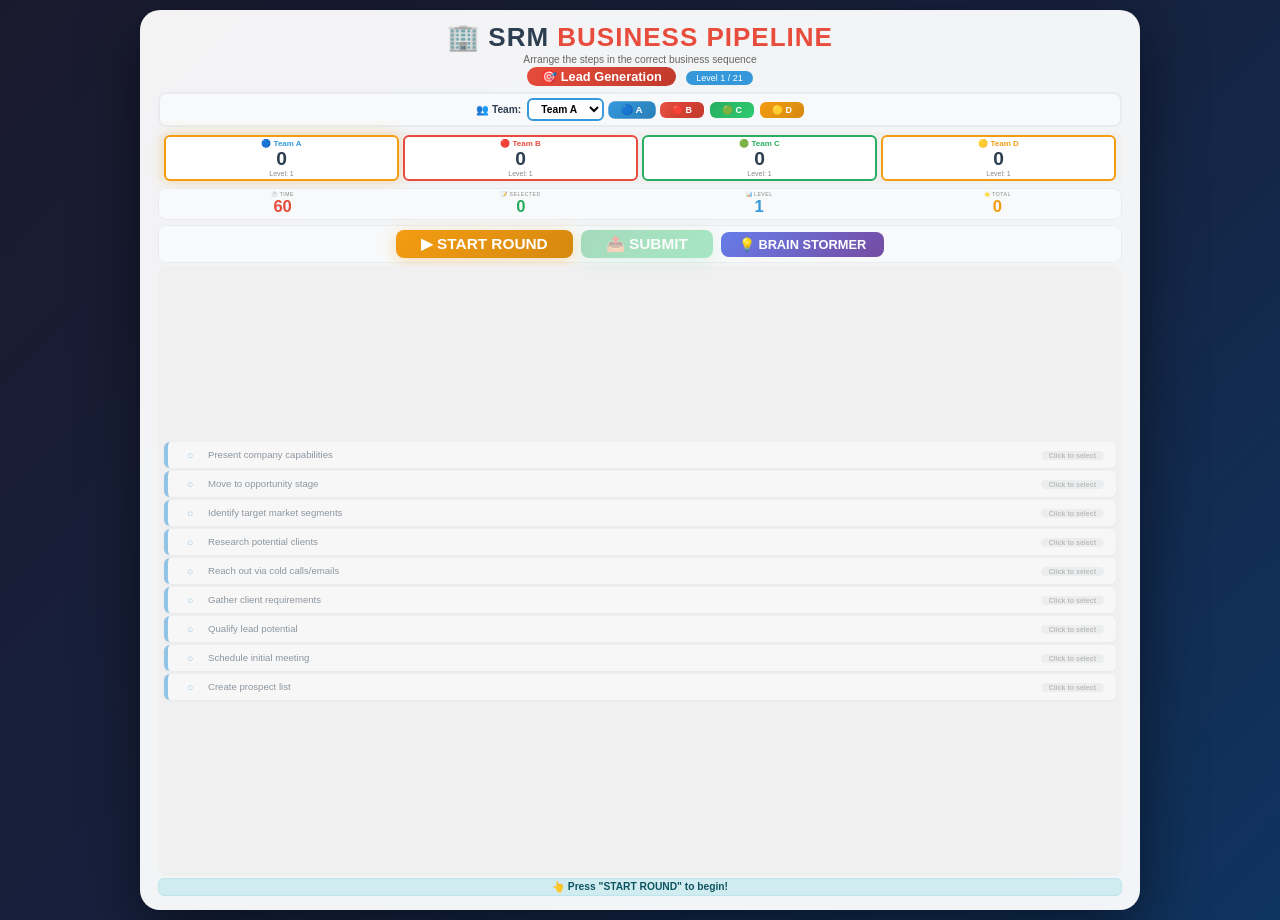
<file: srm-games/Pipeline/index.html>
<!DOCTYPE html>
<html lang="en">
<head>
    <meta charset="UTF-8">
    <meta name="viewport" content="width=device-width, initial-scale=1.0">
    <title>SRM Business Pipeline - Team Challenge</title>
    <style>
        * {
            margin: 0;
            padding: 0;
            box-sizing: border-box;
        }

        body {
            font-family: 'Segoe UI', Arial, sans-serif;
            background: linear-gradient(135deg, #1a1a2e, #16213e, #0f3460);
            min-height: 100vh;
            display: flex;
            justify-content: center;
            align-items: center;
            padding: 10px;
        }

        .game-container {
            max-width: 1000px;
            width: 100%;
            background: rgba(255, 255, 255, 0.95);
            border-radius: 20px;
            padding: 12px 18px;
            box-shadow: 0 20px 60px rgba(0, 0, 0, 0.5);
            height: 100vh;
            max-height: 100vh;
            display: flex;
            flex-direction: column;
            overflow: hidden;
        }

        .header {
            text-align: center;
            flex-shrink: 0;
            margin-bottom: 3px;
        }

        .header h1 {
            color: #2c3e50;
            font-size: clamp(16px, 2.2vw, 26px);
            letter-spacing: 1px;
        }

        .header h1 span {
            color: #e74c3c;
        }

        .header .sub {
            color: #666;
            font-size: clamp(9px, 0.8vw, 12px);
            margin-top: 1px;
        }

        .header .process-name {
            display: inline-block;
            background: linear-gradient(135deg, #e74c3c, #c0392b);
            color: #fff;
            padding: 2px 14px;
            border-radius: 20px;
            font-weight: bold;
            font-size: clamp(11px, 1vw, 15px);
            margin-top: 2px;
        }

        .header .level-badge {
            display: inline-block;
            background: #3498db;
            color: #fff;
            padding: 2px 10px;
            border-radius: 12px;
            font-size: clamp(9px, 0.7vw, 12px);
            margin-left: 6px;
        }

        .team-selection {
            display: flex;
            gap: 6px;
            justify-content: center;
            align-items: center;
            flex-shrink: 0;
            margin: 3px 0;
            padding: 4px 8px;
            background: #f8f9fa;
            border-radius: 8px;
            border: 2px solid #e9ecef;
            flex-wrap: wrap;
        }

        .team-selection label {
            font-weight: bold;
            color: #2c3e50;
            font-size: clamp(10px, 0.8vw, 13px);
        }

        .team-selection select {
            padding: 3px 8px;
            border: 2px solid #3498db;
            border-radius: 6px;
            font-size: clamp(10px, 0.8vw, 13px);
            font-weight: bold;
            background: white;
            cursor: pointer;
        }

        .team-selection select:focus {
            outline: none;
            border-color: #e74c3c;
        }

        .team-selection .team-btn {
            padding: 3px 12px;
            border: none;
            border-radius: 6px;
            font-weight: bold;
            font-size: clamp(9px, 0.7vw, 12px);
            cursor: pointer;
            transition: all 0.3s;
            color: #fff;
        }

        .team-btn.team-a {
            background: linear-gradient(135deg, #3498db, #2980b9);
        }
        .team-btn.team-a:hover {
            transform: scale(1.05);
        }
        .team-btn.team-b {
            background: linear-gradient(135deg, #e74c3c, #c0392b);
        }
        .team-btn.team-b:hover {
            transform: scale(1.05);
        }
        .team-btn.team-c {
            background: linear-gradient(135deg, #27ae60, #2ecc71);
        }
        .team-btn.team-c:hover {
            transform: scale(1.05);
        }
        .team-btn.team-d {
            background: linear-gradient(135deg, #f39c12, #d68910);
        }
        .team-btn.team-d:hover {
            transform: scale(1.05);
        }
        .team-btn.active-team {
            transform: scale(1.08);
            box-shadow: 0 0 20px rgba(255, 255, 255, 0.3);
        }

        .team-scores {
            display: grid;
            grid-template-columns: repeat(auto-fit, minmax(100px, 1fr));
            gap: 4px;
            flex-shrink: 0;
            margin: 2px 0;
            padding: 3px 6px;
            background: #f0f0f0;
            border-radius: 8px;
        }

        .team-score-card {
            text-align: center;
            padding: 2px 4px;
            background: white;
            border-radius: 6px;
            border: 2px solid #ddd;
            transition: all 0.3s;
        }

        .team-score-card.active-team-card {
            border-color: #f39c12;
            box-shadow: 0 0 15px rgba(243, 156, 18, 0.3);
        }

        .team-score-card .team-name {
            font-weight: bold;
            font-size: clamp(8px, 0.6vw, 11px);
        }

        .team-score-card .team-score-value {
            font-size: clamp(14px, 1.5vw, 22px);
            font-weight: bold;
            color: #2c3e50;
        }

        .team-score-card .team-level-value {
            font-size: clamp(7px, 0.5vw, 10px);
            color: #888;
        }

        .team-color-a { border-color: #3498db; }
        .team-color-a .team-name { color: #3498db; }
        .team-color-b { border-color: #e74c3c; }
        .team-color-b .team-name { color: #e74c3c; }
        .team-color-c { border-color: #27ae60; }
        .team-color-c .team-name { color: #27ae60; }
        .team-color-d { border-color: #f39c12; }
        .team-color-d .team-name { color: #f39c12; }

        .stats-bar {
            display: grid;
            grid-template-columns: repeat(4, 1fr);
            gap: 3px;
            flex-shrink: 0;
            margin: 2px 0;
            padding: 2px 6px;
            background: #f8f9fa;
            border-radius: 8px;
            border: 1px solid #e9ecef;
        }

        .stat-item {
            text-align: center;
        }

        .stat-item .label {
            font-size: clamp(5px, 0.4vw, 8px);
            color: #888;
            text-transform: uppercase;
            letter-spacing: 0.5px;
        }

        .stat-item .value {
            font-size: clamp(13px, 1.3vw, 18px);
            font-weight: bold;
            color: #2c3e50;
        }

        .stat-item .value.timer {
            color: #e74c3c;
        }
        .stat-item .value.timer.warning {
            color: #f39c12;
        }
        .stat-item .value.timer.danger {
            color: #e74c3c;
            animation: pulse 0.5s ease-in-out infinite;
        }
        .stat-item .value.score {
            color: #27ae60;
        }
        .stat-item .value.level {
            color: #3498db;
        }

        /* ============================================
           BUTTONS ROW - TOP
           ============================================ */
        .buttons-row {
            display: flex;
            gap: 8px;
            justify-content: center;
            align-items: center;
            flex-shrink: 0;
            margin: 3px 0;
            padding: 4px 8px;
            background: #f8f9fa;
            border-radius: 8px;
            border: 1px solid #e9ecef;
            flex-wrap: wrap;
        }

        .btn-start {
            background: linear-gradient(135deg, #f39c12, #d68910);
            color: #fff;
            padding: 5px 25px;
            font-size: clamp(13px, 1.2vw, 18px);
            border: none;
            border-radius: 8px;
            font-weight: bold;
            cursor: pointer;
            transition: all 0.3s;
            box-shadow: 0 3px 15px rgba(243, 156, 18, 0.3);
            animation: pulseGlow 1.5s ease-in-out infinite;
        }

        .btn-start:hover:not(:disabled) {
            transform: scale(1.05);
            box-shadow: 0 5px 30px rgba(243, 156, 18, 0.5);
        }

        .btn-start:disabled {
            opacity: 0.5;
            cursor: not-allowed;
            animation: none;
            transform: none !important;
        }

        @keyframes pulseGlow {
            0%, 100% { box-shadow: 0 3px 15px rgba(243, 156, 18, 0.3); }
            50% { box-shadow: 0 3px 30px rgba(243, 156, 18, 0.6); }
        }

        .btn-submit {
            background: linear-gradient(135deg, #27ae60, #2ecc71);
            color: #fff;
            padding: 5px 25px;
            font-size: clamp(13px, 1.2vw, 18px);
            border: none;
            border-radius: 8px;
            font-weight: bold;
            cursor: pointer;
            transition: all 0.3s;
            box-shadow: 0 3px 15px rgba(46, 204, 113, 0.3);
        }

        .btn-submit:hover:not(:disabled) {
            transform: scale(1.05);
            box-shadow: 0 5px 30px rgba(46, 204, 113, 0.5);
        }

        .btn-submit:disabled {
            opacity: 0.4;
            cursor: not-allowed;
            transform: none !important;
        }

        .btn-hint {
            background: linear-gradient(135deg, #667eea, #764ba2);
            color: #fff;
            padding: 5px 18px;
            font-size: clamp(11px, 1vw, 15px);
            border: none;
            border-radius: 8px;
            font-weight: bold;
            cursor: pointer;
            transition: all 0.3s;
        }

        .btn-hint:hover:not(:disabled) {
            transform: scale(1.05);
            box-shadow: 0 5px 25px rgba(102, 126, 234, 0.4);
        }

        .btn-hint:disabled {
            opacity: 0.4;
            cursor: not-allowed;
            transform: none !important;
        }

        /* ============================================
           STEPS CONTAINER - ALL STEPS VISIBLE
           ============================================ */
        #stepsContainer {
            display: flex;
            flex-direction: column;
            gap: 3px;
            padding: 4px 6px;
            background: #f0f0f0;
            border-radius: 10px;
            flex: 1;
            min-height: 0;
            overflow: visible;
            justify-content: center;
        }

        .step-item {
            display: flex;
            align-items: center;
            gap: 8px;
            padding: 4px 12px;
            background: #ffffff;
            border-radius: 6px;
            border-left: 4px solid #3498db;
            cursor: pointer;
            transition: all 0.2s ease;
            box-shadow: 0 1px 3px rgba(0, 0, 0, 0.05);
            user-select: none;
            flex-shrink: 0;
            min-height: 26px;
        }

        .step-item:hover:not(.disabled):not(.locked) {
            transform: translateX(3px);
            box-shadow: 0 2px 8px rgba(0, 0, 0, 0.08);
        }

        .step-item .step-number {
            font-size: clamp(10px, 0.8vw, 14px);
            font-weight: bold;
            color: #3498db;
            min-width: 20px;
            text-align: center;
        }

        .step-item .step-text {
            font-size: clamp(9px, 0.75vw, 13px);
            color: #2c3e50;
            flex: 1;
            line-height: 1.2;
        }

        .step-item .step-badge {
            font-size: clamp(7px, 0.55vw, 10px);
            padding: 1px 8px;
            border-radius: 10px;
            background: #e9ecef;
            color: #888;
            font-weight: 600;
            white-space: nowrap;
        }

        .step-item.selected {
            border-left-color: #f39c12;
            background: #fff9e6;
            box-shadow: 0 2px 12px rgba(243, 156, 18, 0.15);
        }

        .step-item.selected .step-number {
            color: #f39c12;
        }

        .step-item.locked {
            cursor: not-allowed;
            opacity: 0.5;
        }

        .step-item.locked:hover {
            transform: none !important;
            box-shadow: none !important;
        }

        .step-item.disabled {
            cursor: not-allowed;
            opacity: 0.4;
        }

        .step-item.disabled:hover {
            transform: none !important;
            box-shadow: none !important;
        }

        /* ============================================
           MESSAGE
           ============================================ */
        .msg {
            text-align: center;
            padding: 2px 8px;
            border-radius: 6px;
            font-weight: bold;
            display: none;
            margin: 2px 0;
            font-size: clamp(10px, 0.8vw, 14px);
            flex-shrink: 0;
        }

        .msg.success {
            display: block;
            background: #d4edda;
            color: #155724;
            border: 1px solid #c3e6cb;
        }

        .msg.fail {
            display: block;
            background: #f8d7da;
            color: #721c24;
            border: 1px solid #f5c6cb;
        }

        .msg.info {
            display: block;
            background: #d1ecf1;
            color: #0c5460;
            border: 1px solid #bee5eb;
        }

        .msg.celebrate {
            display: block;
            background: linear-gradient(135deg, #f6d365, #fda085);
            color: #2c3e50;
            font-size: clamp(12px, 1.2vw, 16px);
            border: 2px solid #f39c12;
        }

        .msg.error {
            display: block;
            background: #f8d7da;
            color: #721c24;
            border: 3px solid #e74c3c;
            font-size: clamp(12px, 1.2vw, 16px);
        }

        /* ============================================
           OVERLAYS
           ============================================ */
        #levelOverlay {
            display: none;
            position: fixed;
            top: 0;
            left: 0;
            width: 100%;
            height: 100%;
            background: rgba(0, 0, 0, 0.85);
            z-index: 1000;
            justify-content: center;
            align-items: center;
        }

        #levelOverlay.active {
            display: flex;
        }

        .level-box {
            background: #ffffff;
            padding: 25px 30px;
            border-radius: 20px;
            text-align: center;
            max-width: 420px;
            width: 90%;
            box-shadow: 0 20px 60px rgba(0, 0, 0, 0.5);
        }

        .level-box h2 {
            color: #2c3e50;
            font-size: clamp(20px, 2.5vw, 30px);
            margin-bottom: 6px;
        }

        .level-box h2 span {
            color: #27ae60;
        }

        .level-box .level-stats {
            font-size: clamp(14px, 1.3vw, 18px);
            color: #555;
            margin: 6px 0;
        }

        .level-box .level-stats strong {
            color: #e74c3c;
        }

        .level-box .btn-group {
            display: flex;
            gap: 10px;
            justify-content: center;
            margin-top: 10px;
            flex-wrap: wrap;
        }

        .level-box .btn {
            min-width: 80px;
            padding: 8px 25px;
            border: none;
            border-radius: 10px;
            font-size: clamp(13px, 1.1vw, 16px);
            font-weight: bold;
            cursor: pointer;
            transition: all 0.3s;
            color: #fff;
        }

        .level-box .btn-success {
            background: linear-gradient(135deg, #27ae60, #2ecc71);
        }
        .level-box .btn-success:hover {
            transform: scale(1.05);
        }

        #gameCompleteOverlay {
            display: none;
            position: fixed;
            top: 0;
            left: 0;
            width: 100%;
            height: 100%;
            background: rgba(0, 0, 0, 0.9);
            z-index: 2000;
            justify-content: center;
            align-items: center;
        }

        #gameCompleteOverlay.active {
            display: flex;
        }

        .complete-box {
            background: #ffffff;
            padding: 25px 30px;
            border-radius: 20px;
            text-align: center;
            max-width: 520px;
            width: 90%;
            box-shadow: 0 20px 60px rgba(0, 0, 0, 0.5);
        }

        .complete-box h1 {
            color: #f39c12;
            font-size: clamp(24px, 3vw, 36px);
            margin-bottom: 5px;
        }

        .complete-box h2 {
            color: #2c3e50;
            font-size: clamp(18px, 2.2vw, 26px);
            margin-bottom: 6px;
        }

        .complete-box .winner-announce {
            font-size: clamp(20px, 2.5vw, 32px);
            font-weight: bold;
            margin: 8px 0;
            padding: 8px;
            border-radius: 12px;
        }

        .complete-box .final-scores {
            display: grid;
            grid-template-columns: repeat(auto-fit, minmax(100px, 1fr));
            gap: 8px;
            margin: 12px 0;
        }

        .complete-box .final-team-score {
            padding: 10px;
            background: #f8f9fa;
            border-radius: 10px;
            border: 2px solid #ddd;
        }

        .complete-box .final-team-score .team-name {
            font-weight: bold;
            font-size: clamp(13px, 1.1vw, 16px);
        }

        .complete-box .final-team-score .team-score {
            font-size: clamp(20px, 2.2vw, 32px);
            font-weight: bold;
        }

        .complete-box .btn-group {
            display: flex;
            gap: 10px;
            justify-content: center;
            margin-top: 12px;
            flex-wrap: wrap;
        }

        .complete-box .btn {
            padding: 8px 25px;
            border: none;
            border-radius: 10px;
            font-size: clamp(13px, 1.1vw, 16px);
            font-weight: bold;
            cursor: pointer;
            transition: all 0.3s;
            color: #fff;
        }

        .complete-box .btn-success {
            background: linear-gradient(135deg, #27ae60, #2ecc71);
        }
        .complete-box .btn-success:hover {
            transform: scale(1.05);
        }

        .complete-box .btn-primary {
            background: linear-gradient(135deg, #667eea, #764ba2);
        }
        .complete-box .btn-primary:hover {
            transform: scale(1.05);
        }

        @keyframes pulse {
            0%, 100% { transform: scale(1); }
            50% { transform: scale(1.1); }
        }

        @media (max-width: 768px) {
            .game-container { padding: 8px 10px; }
            .team-selection { gap: 4px; padding: 3px 6px; }
            .team-scores { grid-template-columns: repeat(2, 1fr); gap: 3px; padding: 2px 4px; }
            .stats-bar { grid-template-columns: repeat(2, 1fr); gap: 2px; padding: 2px 4px; }
            .buttons-row { gap: 5px; padding: 3px 6px; }
            .btn-start { padding: 4px 16px; font-size: clamp(11px, 1vw, 14px); }
            .btn-submit { padding: 4px 16px; font-size: clamp(11px, 1vw, 14px); }
            .btn-hint { padding: 4px 12px; font-size: clamp(10px, 0.8vw, 12px); }
            .step-item { padding: 3px 8px; min-height: 22px; gap: 5px; }
            .step-item .step-text { font-size: clamp(8px, 0.65vw, 10px); }
            .step-item .step-badge { display: none; }
        }

        @media (max-width: 480px) {
            .game-container { padding: 5px 6px; border-radius: 12px; }
            .team-scores { grid-template-columns: repeat(2, 1fr); }
            .stats-bar { grid-template-columns: repeat(2, 1fr); }
            .buttons-row { flex-wrap: wrap; gap: 4px; }
            .btn-start { padding: 3px 12px; font-size: 10px; }
            .btn-submit { padding: 3px 12px; font-size: 10px; }
            .btn-hint { padding: 3px 8px; font-size: 9px; }
            .step-item { padding: 2px 6px; min-height: 18px; gap: 4px; }
            .step-item .step-number { min-width: 14px; font-size: 9px; }
            .step-item .step-text { font-size: clamp(7px, 0.5vw, 8px); }
            .team-selection { flex-direction: column; gap: 2px; padding: 2px 4px; }
            .team-selection .team-btn { padding: 2px 6px; font-size: 8px; }
            .msg { font-size: 8px; padding: 2px 4px; }
            .team-score-card .team-score-value { font-size: 12px; }
            .team-score-card .team-name { font-size: 7px; }
        }
    </style>
</head>
<body>

    <div class="game-container">
        <!-- HEADER -->
        <div class="header">
            <h1>🏢 SRM <span>BUSINESS PIPELINE</span></h1>
            <div class="sub">Arrange the steps in the correct business sequence</div>
            <div>
                <span class="process-name" id="processName">Loading...</span>
                <span class="level-badge" id="levelBadge">Level 1 / 21</span>
            </div>
        </div>

        <!-- TEAM SELECTION -->
        <div class="team-selection">
            <label>👥 Team:</label>
            <select id="teamSelector" onchange="switchTeam()">
                <option value="0">Team A</option>
                <option value="1">Team B</option>
                <option value="2">Team C</option>
                <option value="3">Team D</option>
            </select>
            <button class="team-btn team-a active-team" data-team="0" onclick="switchToTeam(0)">🔵 A</button>
            <button class="team-btn team-b" data-team="1" onclick="switchToTeam(1)">🔴 B</button>
            <button class="team-btn team-c" data-team="2" onclick="switchToTeam(2)">🟢 C</button>
            <button class="team-btn team-d" data-team="3" onclick="switchToTeam(3)">🟡 D</button>
        </div>

        <!-- TEAM SCORES -->
        <div class="team-scores" id="teamScores">
            <div class="team-score-card team-color-a active-team-card" data-team="0">
                <div class="team-name">🔵 Team A</div>
                <div class="team-score-value" id="teamScore0">0</div>
                <div class="team-level-value">Level: <span id="teamLevel0">1</span></div>
            </div>
            <div class="team-score-card team-color-b" data-team="1">
                <div class="team-name">🔴 Team B</div>
                <div class="team-score-value" id="teamScore1">0</div>
                <div class="team-level-value">Level: <span id="teamLevel1">1</span></div>
            </div>
            <div class="team-score-card team-color-c" data-team="2">
                <div class="team-name">🟢 Team C</div>
                <div class="team-score-value" id="teamScore2">0</div>
                <div class="team-level-value">Level: <span id="teamLevel2">1</span></div>
            </div>
            <div class="team-score-card team-color-d" data-team="3">
                <div class="team-name">🟡 Team D</div>
                <div class="team-score-value" id="teamScore3">0</div>
                <div class="team-level-value">Level: <span id="teamLevel3">1</span></div>
            </div>
        </div>

        <!-- STATS -->
        <div class="stats-bar">
            <div class="stat-item">
                <div class="label">⏱️ Time</div>
                <div class="value timer" id="timer">60</div>
            </div>
            <div class="stat-item">
                <div class="label">📝 Selected</div>
                <div class="value score" id="score">0</div>
            </div>
            <div class="stat-item">
                <div class="label">📊 Level</div>
                <div class="value level" id="levelDisplay">1</div>
            </div>
            <div class="stat-item">
                <div class="label">⭐ Total</div>
                <div class="value" id="totalScoreDisplay" style="color:#f39c12;">0</div>
            </div>
        </div>

        <!-- BUTTONS ROW - TOP -->
        <div class="buttons-row">
            <button class="btn-start" id="startBtn" onclick="startRound()">▶ START ROUND</button>
            <button class="btn-submit" id="submitBtn" onclick="submitAnswer()" disabled>📤 SUBMIT</button>
            <button class="btn-hint" onclick="showHint()">💡 BRAIN STORMER</button>
        </div>

        <!-- STEPS CONTAINER -->
        <div id="stepsContainer"></div>

        <!-- MESSAGE -->
        <div id="msg" class="msg"></div>
    </div>

    <!-- LEVEL COMPLETE OVERLAY -->
    <div id="levelOverlay">
        <div class="level-box">
            <h2>🎉 Level <span id="levelCompleteNum">1</span> Complete!</h2>
            <div class="level-stats">
                ✅ Correct Sequence: <strong id="levelScore">0</strong><br>
                ⭐ Score: <strong id="levelTotalScore" style="color:#27ae60;">0</strong>
            </div>
            <div class="btn-group">
                <button class="btn btn-success" onclick="nextLevel()">🚀 Next Level</button>
            </div>
        </div>
    </div>

    <!-- GAME COMPLETE OVERLAY -->
    <div id="gameCompleteOverlay">
        <div class="complete-box">
            <h1>🏆 GAME COMPLETE!</h1>
            <h2>All 21 Levels Completed!</h2>
            <div class="winner-announce" id="winnerAnnounce" style="color:#f39c12;">🏆 WINNER: Team A</div>
            <div class="final-scores" id="finalScores">
                <div class="final-team-score">
                    <div class="team-name">🔵 Team A</div>
                    <div class="team-score" style="color:#3498db;" id="finalScore0">0</div>
                </div>
                <div class="final-team-score">
                    <div class="team-name">🔴 Team B</div>
                    <div class="team-score" style="color:#e74c3c;" id="finalScore1">0</div>
                </div>
                <div class="final-team-score">
                    <div class="team-name">🟢 Team C</div>
                    <div class="team-score" style="color:#27ae60;" id="finalScore2">0</div>
                </div>
                <div class="final-team-score">
                    <div class="team-name">🟡 Team D</div>
                    <div class="team-score" style="color:#f39c12;" id="finalScore3">0</div>
                </div>
            </div>
            <div class="btn-group">
                <button class="btn btn-success" onclick="playAgain()">🔄 Play Again</button>
                <button class="btn btn-primary" onclick="closeCompleteOverlay()">📊 View Scores</button>
            </div>
        </div>
    </div>

    <script>
        // ============================================
        // SRM BUSINESS PIPELINE - 21 LEVELS
        // ============================================

        const PROCESSES = [{
            name: '🎯 Lead Generation',
            steps: [
                'Identify target market segments',
                'Research potential clients',
                'Create prospect list',
                'Reach out via cold calls/emails',
                'Schedule initial meeting',
                'Present company capabilities',
                'Gather client requirements',
                'Qualify lead potential',
                'Move to opportunity stage'
            ]
        }, {
            name: '🔍 Lead Qualification',
            steps: [
                'Review lead information',
                'Assess client budget',
                'Understand decision-making process',
                'Identify key stakeholders',
                'Evaluate project timeline',
                'Check competitor presence',
                'Determine client urgency',
                'Score lead priority',
                'Approve for quotation'
            ]
        }, {
            name: '📄 Quotation Submission',
            steps: [
                'Analyze client requirements',
                'Prepare technical specifications',
                'Calculate cost estimates',
                'Review margins and pricing',
                'Create quotation document',
                'Add terms and conditions',
                'Internal review and approval',
                'Submit quotation to client',
                'Follow up on submission'
            ]
        }, {
            name: '🤝 Negotiation',
            steps: [
                'Acknowledge client queries',
                'Review quotation feedback',
                'Identify negotiation points',
                'Prepare counter-proposals',
                'Present value proposition',
                'Discuss pricing adjustments',
                'Address client concerns',
                'Reach agreement on terms',
                'Document mutual understanding'
            ]
        }, {
            name: '✅ Finalisation',
            steps: [
                'Review final agreement terms',
                'Prepare contract documents',
                'Get internal approvals',
                'Share contract with client',
                'Address final queries',
                'Get client signature',
                'Get management signature',
                'Share signed contract',
                'Announce deal closure'
            ]
        }, {
            name: '📐 Drawings Preparation',
            steps: [
                'Review technical requirements',
                'Create initial drawings',
                'Get client feedback',
                'Revise drawings as needed',
                'Get engineering approval',
                'Prepare final drawings',
                'Share with client for sign-off',
                'Archive approved drawings',
                'Share with production team'
            ]
        }, {
            name: '🏗️ Site Preparation',
            steps: [
                'Visit site for assessment',
                'Check site conditions',
                'Prepare site layout plan',
                'Coordinate with client team',
                'Arrange site access',
                'Prepare safety measures',
                'Schedule installation date',
                'Inform logistics team',
                'Confirm site readiness'
            ]
        }, {
            name: '💰 Before Delivery Payment',
            steps: [
                'Review payment terms',
                'Prepare payment invoice',
                'Share payment schedule',
                'Follow up on payment',
                'Confirm payment receipt',
                'Update internal records',
                'Release for production',
                'Notify accounts team',
                'Proceed to delivery'
            ]
        }, {
            name: '🚚 Material Delivery & Payment',
            steps: [
                'Coordinate with logistics',
                'Prepare delivery schedule',
                'Dispatch materials',
                'Track shipment status',
                'Receive materials at site',
                'Inspect delivered items',
                'Get client sign-off',
                'Generate delivery challan',
                'Process final payment'
            ]
        }, {
            name: '🔑 Handing Over',
            steps: [
                'Prepare handover documents',
                'Schedule handover meeting',
                'Conduct final inspection',
                'Demonstrate operations',
                'Get client acceptance',
                'Share operation manuals',
                'Train client team',
                'Formal handover ceremony',
                'Get completion certificate'
            ]
        }, {
            name: '🆓 Free Service',
            steps: [
                'Schedule free service visit',
                'Coordinate with technical team',
                'Visit client site',
                'Check equipment operation',
                'Perform maintenance checks',
                'Update service records',
                'Get client feedback',
                'Document service report',
                'Identify upsell opportunities'
            ]
        }, {
            name: '📊 Annual Maintenance Quotation',
            steps: [
                'Review equipment condition',
                'Plan annual maintenance schedule',
                'Calculate AMC costs',
                'Prepare AMC quotation',
                'Add service scope details',
                'Include renewal terms',
                'Internal review of AMC',
                'Submit AMC to client',
                'Schedule discussion meeting'
            ]
        }, {
            name: '🤝 AMC Negotiation & Finalisation',
            steps: [
                'Review client AMC feedback',
                'Address coverage concerns',
                'Adjust pricing if needed',
                'Present AMC benefits',
                'Reach agreement on terms',
                'Prepare AMC contract',
                'Get client signature',
                'Get internal approvals',
                'Finalize AMC agreement'
            ]
        }, {
            name: '💰 AMC Payment',
            steps: [
                'Generate AMC invoice',
                'Share with client',
                'Follow up on payment',
                'Confirm receipt',
                'Update AMC records',
                'Activate service schedule',
                'Notify service team',
                'Complete payment formalities',
                'Archive payment records'
            ]
        }, {
            name: '🔄 Modernisation Upgradation',
            steps: [
                'Identify upgradation needs',
                'Research latest technology',
                'Prepare upgrade proposal',
                'Present to client',
                'Get initial approval',
                'Plan upgrade schedule',
                'Coordinate with OEM',
                'Prepare implementation plan',
                'Start upgradation process'
            ]
        }, {
            name: '📄 Upgradation Quotation',
            steps: [
                'Detail upgrade scope',
                'Calculate project costs',
                'Prepare itemized quote',
                'Add upgrade benefits',
                'Include ROI analysis',
                'Review and approve quote',
                'Submit to client',
                'Schedule presentation',
                'Follow up on quote'
            ]
        }, {
            name: '✅ Upgradation Finalisation & Payment',
            steps: [
                'Review client feedback',
                'Finalize upgrade agreement',
                'Get client signature',
                'Prepare payment schedule',
                'Get advance payment',
                'Start upgrade project',
                'Monitor implementation',
                'Complete upgrade',
                'Get final payment'
            ]
        }, {
            name: '📄 Product Replacement Quotation',
            steps: [
                'Identify replacement needs',
                'Assess product lifecycle',
                'Prepare replacement proposal',
                'Calculate cost of replacement',
                'Add trade-in value if any',
                'Create final quotation',
                'Internal approvals',
                'Submit to client',
                'Schedule discussion'
            ]
        }, {
            name: '🤝 Replacement Negotiation & Finalisation',
            steps: [
                'Review client concerns',
                'Address replacement queries',
                'Adjust terms if needed',
                'Present replacement benefits',
                'Reach agreement',
                'Prepare replacement contract',
                'Get necessary signatures',
                'Plan replacement schedule',
                'Finalize agreement'
            ]
        }, {
            name: '🆓 Free Service (Post Replacement)',
            steps: [
                'Schedule free service visit',
                'Check new equipment operation',
                'Perform maintenance checks',
                'Train client team',
                'Document service report',
                'Get client feedback',
                'Update service records',
                'Identify future opportunities',
                'Strengthen client relationship'
            ]
        }, {
            name: '🔄 AMC Strategy (Repetition from Level 12)',
            steps: [
                'Review existing AMC status',
                'Analyze service performance',
                'Identify upsell opportunities',
                'Prepare AMC upgrade proposal',
                'Present to client',
                'Negotiate AMC terms',
                'Finalize AMC agreement',
                'Schedule AMC service',
                'Create long-term partnership'
            ]
        }];

        // ============================================
        // GAME STATE - MULTI-TEAM
        // ============================================

        const MAX_TEAMS = 4;
        const game = {
            currentLevel: 0,
            score: 0,
            errors: 0,
            timeLeft: 60,
            maxTime: 60,
            isPlaying: false,
            isTimerRunning: false,
            timer: null,
            currentStep: 0,
            steps: [],
            shuffledSteps: [],
            levelComplete: false,
            hintCount: 0,
            maxHints: 3,
            maxLevels: PROCESSES.length,
            correctClicks: 0,
            totalSteps: 0,
            usedHints: [],
            activeTeam: 0,
            teamData: Array.from({ length: MAX_TEAMS }, () => ({
                score: 0,
                level: 0,
                completed: false,
                totalCorrect: 0,
                totalErrors: 0
            })),
            gameOver: false,
            selectedOrder: [],
            submitted: false,
            roundStarted: false
        };

        // ============================================
        // TEAM MANAGEMENT
        // ============================================

        function switchToTeam(teamIndex) {
            saveTeamProgress();
            
            if (game.isTimerRunning) {
                clearInterval(game.timer);
                game.timer = null;
                game.isTimerRunning = false;
                game.isPlaying = false;
            }
            
            game.activeTeam = teamIndex;
            document.getElementById('teamSelector').value = teamIndex;

            document.querySelectorAll('.team-btn').forEach(btn => {
                btn.classList.remove('active-team');
                if (parseInt(btn.dataset.team) === teamIndex) {
                    btn.classList.add('active-team');
                }
            });

            document.querySelectorAll('.team-score-card').forEach(card => {
                card.classList.remove('active-team-card');
                if (parseInt(card.dataset.team) === teamIndex) {
                    card.classList.add('active-team-card');
                }
            });

            loadTeamData(teamIndex);
            
            game.roundStarted = false;
            document.getElementById('startBtn').disabled = false;
            document.getElementById('startBtn').textContent = '▶ START ROUND';
            document.getElementById('submitBtn').disabled = true;
            
            document.querySelectorAll('.step-item').forEach(el => {
                el.classList.add('locked');
                el.onclick = null;
            });
        }

        function switchTeam() {
            const teamIndex = parseInt(document.getElementById('teamSelector').value);
            switchToTeam(teamIndex);
        }

        function saveTeamProgress() {
            const team = game.activeTeam;
            game.teamData[team].score = game.totalScore || 0;
            game.teamData[team].level = game.currentLevel + 1;
            game.teamData[team].totalCorrect = game.totalCorrect || 0;
            game.teamData[team].totalErrors = game.totalErrors || 0;
            updateTeamUI(team);
        }

        function loadTeamData(teamIndex) {
            const team = game.teamData[teamIndex];
            game.totalScore = team.score || 0;
            game.currentLevel = (team.level || 1) - 1;
            game.totalCorrect = team.totalCorrect || 0;
            game.totalErrors = team.totalErrors || 0;

            if (game.currentLevel >= game.maxLevels) {
                game.currentLevel = game.maxLevels - 1;
                team.level = game.maxLevels;
            }

            if (game.timer) {
                clearInterval(game.timer);
                game.timer = null;
                game.isTimerRunning = false;
            }

            loadLevel(game.currentLevel);
            updateTeamUI(teamIndex);
            document.getElementById('totalScoreDisplay').textContent = game.totalScore;
        }

        function updateTeamUI(teamIndex) {
            document.getElementById('teamScore' + teamIndex).textContent = game.teamData[teamIndex].score || 0;
            document.getElementById('teamLevel' + teamIndex).textContent = game.teamData[teamIndex].level || 1;
        }

        // ============================================
        // GAME FUNCTIONS
        // ============================================

        function loadLevel(levelIndex) {
            if (levelIndex >= game.maxLevels) {
                game.teamData[game.activeTeam].completed = true;
                showGameComplete();
                return;
            }

            const process = PROCESSES[levelIndex];
            game.steps = process.steps;
            game.totalSteps = process.steps.length;
            game.currentStep = 0;
            game.score = 0;
            game.timeLeft = game.maxTime;
            game.levelComplete = false;
            game.isPlaying = false;
            game.isTimerRunning = false;
            game.hintCount = 0;
            game.usedHints = [];
            game.selectedOrder = [];
            game.submitted = false;
            game.roundStarted = false;

            document.getElementById('processName').textContent = process.name;
            document.getElementById('levelDisplay').textContent = levelIndex + 1;
            document.getElementById('levelBadge').textContent = `Level ${levelIndex + 1} / ${game.maxLevels}`;
            document.getElementById('submitBtn').disabled = true;
            document.getElementById('timer').textContent = game.timeLeft;
            document.getElementById('timer').className = 'value timer';

            document.getElementById('startBtn').disabled = false;
            document.getElementById('startBtn').textContent = '▶ START ROUND';

            game.shuffledSteps = shuffle([...game.steps]);

            renderSteps();
            updateUI();
            document.getElementById('msg').className = 'msg';
            document.getElementById('msg').textContent = '';

            document.querySelectorAll('.step-item').forEach(el => {
                el.classList.add('locked');
                el.onclick = null;
            });

            showMessage('👆 Press "START ROUND" to begin!', 'info');
        }

        function startRound() {
            if (game.roundStarted) return;
            if (game.levelComplete) return;
            
            game.roundStarted = true;
            game.isPlaying = true;
            document.getElementById('startBtn').disabled = true;
            document.getElementById('startBtn').textContent = '▶ IN PROGRESS...';
            document.getElementById('submitBtn').disabled = false;
            
            document.querySelectorAll('.step-item').forEach(el => {
                el.classList.remove('locked');
                const step = el.dataset.step;
                if (!el.classList.contains('selected') && !game.submitted) {
                    el.onclick = () => clickStep(el, step);
                }
            });
            
            startTimer();
            showMessage('⏱️ Timer started! Arrange the steps in correct order.', 'info');
        }

        function shuffle(arr) {
            for (let i = arr.length - 1; i > 0; i--) {
                const j = Math.floor(Math.random() * (i + 1));
                [arr[i], arr[j]] = [arr[j], arr[i]];
            }
            return arr;
        }

        function renderSteps() {
            const container = document.getElementById('stepsContainer');
            container.innerHTML = '';

            game.shuffledSteps.forEach((step, index) => {
                const div = document.createElement('div');
                div.className = 'step-item locked';
                div.id = 'step-' + index;
                div.dataset.index = index;
                div.dataset.step = step;
                div.dataset.selected = 'false';

                const isSelected = game.selectedOrder.includes(step);

                const stepNum = document.createElement('span');
                stepNum.className = 'step-number';
                if (isSelected) {
                    stepNum.textContent = (game.selectedOrder.indexOf(step) + 1);
                    div.classList.add('selected');
                    div.dataset.selected = 'true';
                } else {
                    stepNum.textContent = '○';
                }

                const stepText = document.createElement('span');
                stepText.className = 'step-text';
                stepText.textContent = step;

                const badge = document.createElement('span');
                badge.className = 'step-badge';
                if (isSelected) {
                    badge.textContent = '#' + (game.selectedOrder.indexOf(step) + 1);
                } else {
                    badge.textContent = 'Click to select';
                }

                div.appendChild(stepNum);
                div.appendChild(stepText);
                div.appendChild(badge);

                if (!game.submitted && game.roundStarted) {
                    div.onclick = () => clickStep(div, step);
                } else if (!game.roundStarted) {
                    div.classList.add('locked');
                    div.onclick = null;
                } else {
                    div.classList.add('disabled');
                    div.onclick = null;
                }

                container.appendChild(div);
            });

            document.getElementById('score').textContent = game.selectedOrder.length;
        }

        function clickStep(element, step) {
            if (!game.isPlaying || game.levelComplete || game.submitted) return;
            if (element.dataset.selected === 'true') return;
            if (!game.roundStarted) return;
            if (element.classList.contains('locked')) return;

            game.selectedOrder.push(step);
            element.dataset.selected = 'true';
            element.classList.add('selected');
            element.classList.remove('locked');

            const stepNum = element.querySelector('.step-number');
            stepNum.textContent = game.selectedOrder.length;

            const badge = element.querySelector('.step-badge');
            badge.textContent = '#' + game.selectedOrder.length;

            document.getElementById('score').textContent = game.selectedOrder.length;

            if (game.selectedOrder.length === game.totalSteps) {
                setTimeout(() => {
                    submitAnswer();
                }, 500);
            }
        }

        function submitAnswer() {
            if (game.submitted || game.levelComplete) return;
            if (game.selectedOrder.length !== game.totalSteps) {
                showMessage(`⚠️ Please select all ${game.totalSteps} steps before submitting!`, 'info');
                return;
            }

            game.submitted = true;
            document.getElementById('submitBtn').disabled = true;

            if (game.isTimerRunning) {
                clearInterval(game.timer);
                game.timer = null;
                game.isTimerRunning = false;
                game.isPlaying = false;
            }

            document.querySelectorAll('.step-item').forEach(el => {
                el.classList.add('disabled');
                el.onclick = null;
            });

            let isCorrect = true;
            for (let i = 0; i < game.selectedOrder.length; i++) {
                if (game.selectedOrder[i] !== game.steps[i]) {
                    isCorrect = false;
                    break;
                }
            }

            if (isCorrect) {
                game.score = game.totalSteps;
                game.totalCorrect += game.totalSteps;
                showMessage(`✅ PERFECT! All ${game.totalSteps} steps in correct order!`, 'success');
                setTimeout(() => {
                    completeLevel();
                }, 1000);
            } else {
                game.errors++;
                game.totalErrors++;
                showMessage('❌ YOU MISSED YOUR OWN BUSINESS SEQUENCE! RESTARTING FROM LEVEL 1!', 'error');

                setTimeout(() => {
                    game.teamData[game.activeTeam].level = 1;
                    game.teamData[game.activeTeam].score = 0;
                    game.teamData[game.activeTeam].totalCorrect = 0;
                    game.teamData[game.activeTeam].totalErrors = 0;
                    game.totalScore = 0;
                    game.totalCorrect = 0;
                    game.totalErrors = 0;
                    game.currentLevel = 0;
                    game.roundStarted = false;
                    document.getElementById('startBtn').disabled = false;
                    document.getElementById('startBtn').textContent = '▶ START ROUND';
                    document.getElementById('submitBtn').disabled = true;
                    updateTeamUI(game.activeTeam);
                    document.getElementById('totalScoreDisplay').textContent = '0';
                    loadLevel(0);
                    showMessage('🔄 Restarted from Level 1. Study the business sequence carefully!', 'info');
                }, 2500);
            }
        }

        function completeLevel() {
            game.levelComplete = true;
            game.isPlaying = false;
            if (game.isTimerRunning) {
                clearInterval(game.timer);
                game.timer = null;
                game.isTimerRunning = false;
            }

            const timeBonus = Math.max(0, game.timeLeft * 2);
            const levelScore = Math.max(0, (game.score * 10) + timeBonus);
            game.totalScore += levelScore;

            game.teamData[game.activeTeam].score = game.totalScore;
            game.teamData[game.activeTeam].level = game.currentLevel + 2;
            game.teamData[game.activeTeam].totalCorrect = game.totalCorrect;
            game.teamData[game.activeTeam].totalErrors = game.totalErrors;
            updateTeamUI(game.activeTeam);
            document.getElementById('totalScoreDisplay').textContent = game.totalScore;

            document.getElementById('levelCompleteNum').textContent = game.currentLevel + 1;
            document.getElementById('levelScore').textContent = game.totalSteps + '/' + game.totalSteps;
            document.getElementById('levelTotalScore').textContent = levelScore;

            document.getElementById('levelOverlay').classList.add('active');

            showMessage(`🎉 Level ${game.currentLevel + 1} Complete!`, 'celebrate');
            updateUI();
        }

        function nextLevel() {
            document.getElementById('levelOverlay').classList.remove('active');
            game.currentLevel++;
            game.roundStarted = false;
            document.getElementById('startBtn').disabled = false;
            document.getElementById('startBtn').textContent = '▶ START ROUND';
            document.getElementById('submitBtn').disabled = true;

            if (game.currentLevel >= game.maxLevels) {
                game.teamData[game.activeTeam].completed = true;
                showGameComplete();
            } else {
                loadLevel(game.currentLevel);
            }
        }

        function showGameComplete() {
            let winner = 0;
            let maxScore = 0;

            for (let i = 0; i < MAX_TEAMS; i++) {
                if (game.teamData[i].score > maxScore) {
                    maxScore = game.teamData[i].score;
                    winner = i;
                }
            }

            const teamNames = ['Team A', 'Team B', 'Team C', 'Team D'];
            const teamColors = ['🔵', '🔴', '🟢', '🟡'];
            const winnerName = teamColors[winner] + ' ' + teamNames[winner];

            document.getElementById('winnerAnnounce').textContent = '🏆 WINNER: ' + winnerName;
            document.getElementById('winnerAnnounce').style.color = ['#3498db', '#e74c3c', '#27ae60', '#f39c12'][winner];

            for (let i = 0; i < MAX_TEAMS; i++) {
                document.getElementById('finalScore' + i).textContent = game.teamData[i].score || 0;
            }

            document.getElementById('gameCompleteOverlay').classList.add('active');

            const name = prompt('🏆 Game Complete! Enter team name for leaderboard:', winnerName);
            if (name && name.trim()) {
                saveToLeaderboard(name.trim(), maxScore, game.maxLevels);
            }
        }

        function closeCompleteOverlay() {
            document.getElementById('gameCompleteOverlay').classList.remove('active');
        }

        function playAgain() {
            document.getElementById('gameCompleteOverlay').classList.remove('active');
            resetGame();
        }

        function showHint() {
            if (game.hintCount >= game.maxHints) {
                showMessage('💡 No more hints left! Think about the business process!', 'info');
                return;
            }

            if (game.levelComplete || !game.isPlaying || game.submitted) return;

            game.hintCount++;

            const hintMessages = [
                '🔍 Think about the logical flow of this business process...',
                '📝 What comes first? What should happen before the next step?',
                '🔄 Consider the dependencies between each step...',
                '📊 Which step should logically follow the previous one?',
                '🤔 What would a customer expect to happen next?',
                '💡 Think about the natural progression of this process...',
                '🔗 How do these steps connect to each other?',
                '📈 What is the chronological order of this process?',
                '🎯 Focus on the business logic, not the individual words...',
                '🧩 Try to build the sequence like a puzzle...'
            ];

            const randomHint = hintMessages[Math.floor(Math.random() * hintMessages.length)];
            showMessage(`💡 ${randomHint}`, 'info');
            updateUI();
        }

        function resetLevel() {
            if (game.isTimerRunning) {
                clearInterval(game.timer);
                game.timer = null;
                game.isTimerRunning = false;
                game.isPlaying = false;
            }
            document.getElementById('levelOverlay').classList.remove('active');
            game.submitted = false;
            game.roundStarted = false;
            document.getElementById('submitBtn').disabled = true;
            document.getElementById('startBtn').disabled = false;
            document.getElementById('startBtn').textContent = '▶ START ROUND';
            loadLevel(game.currentLevel);
            showMessage('🔄 Level restarted! Press START to begin.', 'info');
        }

        function resetGame() {
            if (game.isTimerRunning) {
                clearInterval(game.timer);
                game.timer = null;
                game.isTimerRunning = false;
                game.isPlaying = false;
            }

            for (let i = 0; i < MAX_TEAMS; i++) {
                game.teamData[i] = {
                    score: 0,
                    level: 0,
                    completed: false,
                    totalCorrect: 0,
                    totalErrors: 0
                };
                updateTeamUI(i);
            }

            game.currentLevel = 0;
            game.totalScore = 0;
            game.totalCorrect = 0;
            game.totalErrors = 0;
            game.activeTeam = 0;
            game.gameOver = false;
            game.submitted = false;
            game.roundStarted = false;

            document.getElementById('levelOverlay').classList.remove('active');
            document.getElementById('gameCompleteOverlay').classList.remove('active');
            document.getElementById('submitBtn').disabled = true;
            document.getElementById('startBtn').disabled = false;
            document.getElementById('startBtn').textContent = '▶ START ROUND';
            document.getElementById('totalScoreDisplay').textContent = '0';

            document.querySelectorAll('.team-btn').forEach(btn => {
                btn.classList.remove('active-team');
                if (parseInt(btn.dataset.team) === 0) {
                    btn.classList.add('active-team');
                }
            });

            document.querySelectorAll('.team-score-card').forEach(card => {
                card.classList.remove('active-team-card');
                if (parseInt(card.dataset.team) === 0) {
                    card.classList.add('active-team-card');
                }
            });

            document.getElementById('teamSelector').value = 0;

            loadLevel(0);
            showMessage('🔄 New game started! Press START to begin.', 'info');
        }

        function startTimer() {
            if (game.isTimerRunning) {
                clearInterval(game.timer);
                game.timer = null;
                game.isTimerRunning = false;
            }

            game.isTimerRunning = true;
            game.timer = setInterval(() => {
                game.timeLeft--;
                updateUI();

                const timerEl = document.getElementById('timer');
                if (game.timeLeft <= 5) {
                    timerEl.className = 'value timer danger';
                } else if (game.timeLeft <= 15) {
                    timerEl.className = 'value timer warning';
                }

                if (game.timeLeft <= 0) {
                    clearInterval(game.timer);
                    game.timer = null;
                    game.isTimerRunning = false;
                    game.isPlaying = false;
                    
                    document.querySelectorAll('.step-item').forEach(el => {
                        el.classList.add('locked');
                        el.classList.add('disabled');
                        el.onclick = null;
                    });
                    document.getElementById('submitBtn').disabled = true;
                    
                    showMessage('⏰ Time is up! Restarting from Level 1!', 'error');
                    setTimeout(() => {
                        game.teamData[game.activeTeam].level = 1;
                        game.teamData[game.activeTeam].score = 0;
                        game.teamData[game.activeTeam].totalCorrect = 0;
                        game.teamData[game.activeTeam].totalErrors = 0;
                        game.totalScore = 0;
                        game.totalCorrect = 0;
                        game.totalErrors = 0;
                        game.currentLevel = 0;
                        game.submitted = false;
                        game.roundStarted = false;
                        document.getElementById('submitBtn').disabled = true;
                        document.getElementById('startBtn').disabled = false;
                        document.getElementById('startBtn').textContent = '▶ START ROUND';
                        document.getElementById('totalScoreDisplay').textContent = '0';
                        updateTeamUI(game.activeTeam);
                        loadLevel(0);
                        showMessage('🔄 Time up! Restarted from Level 1. Press START to begin.', 'info');
                    }, 1500);
                }
            }, 1000);
        }

        function updateUI() {
            document.getElementById('timer').textContent = game.timeLeft;
            document.getElementById('score').textContent = game.selectedOrder.length;
        }

        function showMessage(text, type) {
            const msg = document.getElementById('msg');
            msg.textContent = text;
            msg.className = 'msg ' + type;

            if (type === 'info' || type === 'success') {
                setTimeout(() => {
                    if (msg.className === 'msg ' + type) {
                        msg.className = 'msg';
                        msg.textContent = '';
                    }
                }, 3000);
            }
        }

        // ============================================
        // LEADERBOARD
        // ============================================

        function getLeaderboard() {
            try {
                return JSON.parse(localStorage.getItem('srmTeamPipelineLeaderboard')) || [];
            } catch {
                return [];
            }
        }

        function saveToLeaderboard(name, score, level) {
            let board = getLeaderboard();
            board.push({ name, score, level, date: new Date().toLocaleString() });
            board.sort((a, b) => b.score - a.score);
            board = board.slice(0, 10);
            localStorage.setItem('srmTeamPipelineLeaderboard', JSON.stringify(board));
        }

        // ============================================
        // KEYBOARD SHORTCUTS
        // ============================================

        document.addEventListener('keydown', (e) => {
            if (e.key === 'h' || e.key === 'H') {
                showHint();
            }
            if (e.key === 's' || e.key === 'S') {
                if (!game.roundStarted && !game.levelComplete) {
                    startRound();
                }
            }
            if (e.key === 'Enter') {
                if (document.getElementById('levelOverlay').classList.contains('active')) {
                    if (game.currentLevel + 1 < game.maxLevels) {
                        nextLevel();
                    }
                }
                if (document.getElementById('gameCompleteOverlay').classList.contains('active')) {
                    closeCompleteOverlay();
                }
                if (!game.submitted && game.selectedOrder.length === game.totalSteps && game.roundStarted) {
                    submitAnswer();
                }
            }
            if (e.key === 'Escape') {
                document.getElementById('levelOverlay').classList.remove('active');
                document.getElementById('gameCompleteOverlay').classList.remove('active');
            }
        });

        // ============================================
        // INITIALIZE
        // ============================================

        window.onload = function() {
            document.querySelector('.team-btn.team-a').classList.add('active-team');
            document.querySelector('.team-score-card[data-team="0"]').classList.add('active-team-card');

            for (let i = 0; i < MAX_TEAMS; i++) {
                updateTeamUI(i);
            }

            loadLevel(0);
        };
    </script>

</body>
</html>
</file>
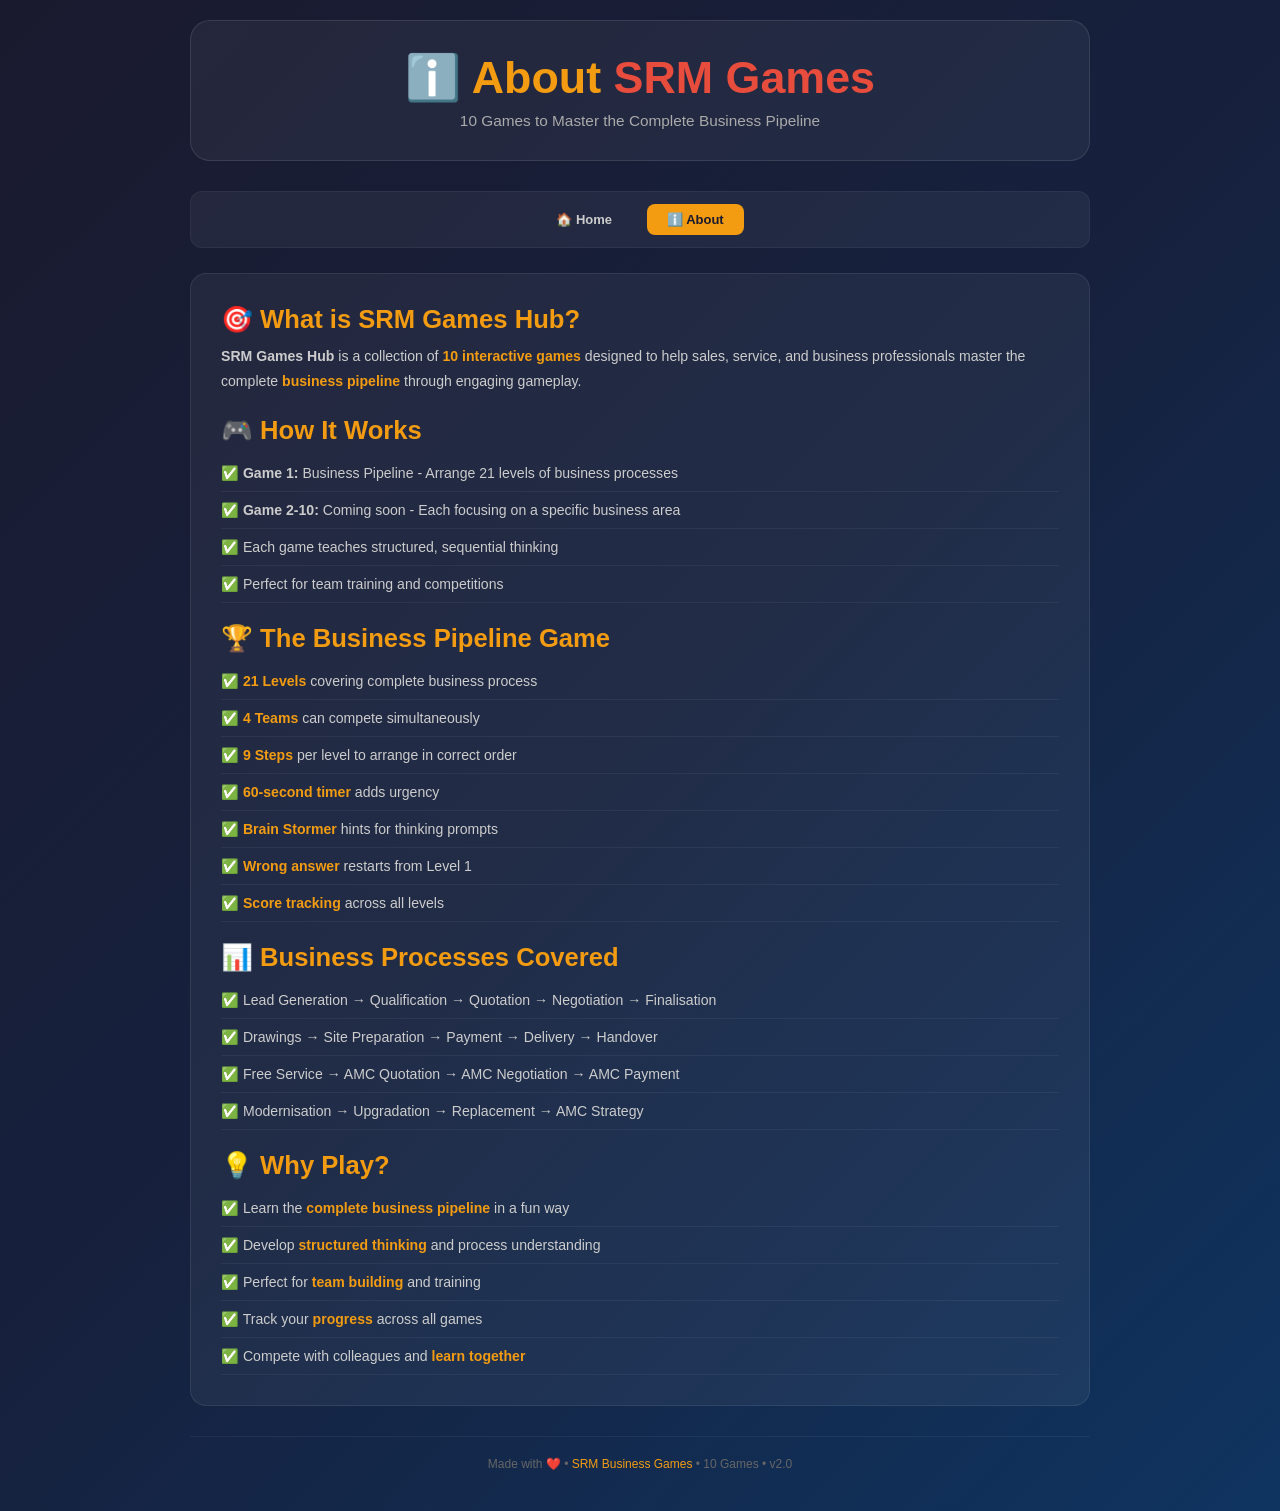
<file: about.html>
<!DOCTYPE html>
<html lang="en">
<head>
    <meta charset="UTF-8">
    <meta name="viewport" content="width=device-width, initial-scale=1.0">
    <title>About - SRM Games Hub</title>
    <style>
        * {
            margin: 0;
            padding: 0;
            box-sizing: border-box;
        }

        body {
            font-family: 'Segoe UI', Arial, sans-serif;
            background: linear-gradient(135deg, #1a1a2e, #16213e, #0f3460);
            min-height: 100vh;
            padding: 20px;
        }

        .container {
            max-width: 900px;
            margin: 0 auto;
        }

        .header {
            text-align: center;
            padding: 30px 20px;
            background: rgba(255, 255, 255, 0.05);
            border-radius: 20px;
            margin-bottom: 30px;
            border: 1px solid rgba(255, 255, 255, 0.1);
        }

        .header h1 {
            color: #f39c12;
            font-size: clamp(28px, 3.5vw, 48px);
        }
        .header h1 span { color: #e74c3c; }
        .header p { color: #aaa; font-size: clamp(14px, 1.2vw, 20px); margin-top: 8px; }

        .nav-bar {
            display: flex;
            gap: 15px;
            justify-content: center;
            padding: 12px 0;
            flex-wrap: wrap;
            background: rgba(255, 255, 255, 0.05);
            border-radius: 12px;
            margin-bottom: 25px;
            border: 1px solid rgba(255, 255, 255, 0.05);
        }

        .nav-bar a {
            text-decoration: none;
            color: #ccc;
            font-weight: 600;
            padding: 8px 20px;
            border-radius: 8px;
            transition: all 0.3s;
            font-size: clamp(13px, 1vw, 16px);
        }

        .nav-bar a:hover {
            background: rgba(255, 255, 255, 0.1);
            color: #fff;
        }

        .nav-bar a.active {
            background: #f39c12;
            color: #1a1a2e;
        }

        .about-content {
            background: rgba(255, 255, 255, 0.05);
            border-radius: 16px;
            padding: 30px;
            border: 1px solid rgba(255, 255, 255, 0.08);
        }

        .about-content h2 {
            color: #f39c12;
            font-size: clamp(22px, 2vw, 30px);
            margin: 20px 0 10px;
        }

        .about-content h2:first-child { margin-top: 0; }

        .about-content p {
            color: #ccc;
            font-size: clamp(14px, 1.1vw, 17px);
            line-height: 1.8;
            margin-bottom: 10px;
        }

        .about-content ul {
            list-style: none;
            padding: 0;
        }

        .about-content ul li {
            padding: 10px 0;
            color: #ccc;
            font-size: clamp(14px, 1.1vw, 17px);
            border-bottom: 1px solid rgba(255, 255, 255, 0.05);
        }

        .about-content ul li::before {
            content: "✅ ";
        }

        .about-content .highlight {
            color: #f39c12;
            font-weight: bold;
        }

        .footer {
            text-align: center;
            padding: 20px;
            color: #666;
            border-top: 1px solid rgba(255, 255, 255, 0.05);
            margin-top: 30px;
            font-size: clamp(12px, 0.9vw, 15px);
        }

        .footer span { color: #f39c12; }

        @media (max-width: 600px) {
            body { padding: 10px; }
            .about-content { padding: 20px; }
            .nav-bar { gap: 8px; }
            .nav-bar a { padding: 5px 12px; font-size: 12px; }
        }
    </style>
</head>
<body>
    <div class="container">
        <!-- HEADER -->
        <div class="header">
            <h1>ℹ️ About <span>SRM Games</span></h1>
            <p>10 Games to Master the Complete Business Pipeline</p>
        </div>

        <!-- NAVIGATION -->
        <div class="nav-bar">
            <a href="index.html">🏠 Home</a>
            <a href="about.html" class="active">ℹ️ About</a>
        </div>

        <!-- ABOUT CONTENT -->
        <div class="about-content">
            <h2>🎯 What is SRM Games Hub?</h2>
            <p>
                <strong>SRM Games Hub</strong> is a collection of <span class="highlight">10 interactive games</span> 
                designed to help sales, service, and business professionals master the complete 
                <span class="highlight">business pipeline</span> through engaging gameplay.
            </p>

            <h2>🎮 How It Works</h2>
            <ul>
                <li><strong>Game 1:</strong> Business Pipeline - Arrange 21 levels of business processes</li>
                <li><strong>Game 2-10:</strong> Coming soon - Each focusing on a specific business area</li>
                <li>Each game teaches structured, sequential thinking</li>
                <li>Perfect for team training and competitions</li>
            </ul>

            <h2>🏆 The Business Pipeline Game</h2>
            <ul>
                <li><span class="highlight">21 Levels</span> covering complete business process</li>
                <li><span class="highlight">4 Teams</span> can compete simultaneously</li>
                <li><span class="highlight">9 Steps</span> per level to arrange in correct order</li>
                <li><span class="highlight">60-second timer</span> adds urgency</li>
                <li><span class="highlight">Brain Stormer</span> hints for thinking prompts</li>
                <li><span class="highlight">Wrong answer</span> restarts from Level 1</li>
                <li><span class="highlight">Score tracking</span> across all levels</li>
            </ul>

            <h2>📊 Business Processes Covered</h2>
            <ul>
                <li>Lead Generation → Qualification → Quotation → Negotiation → Finalisation</li>
                <li>Drawings → Site Preparation → Payment → Delivery → Handover</li>
                <li>Free Service → AMC Quotation → AMC Negotiation → AMC Payment</li>
                <li>Modernisation → Upgradation → Replacement → AMC Strategy</li>
            </ul>

            <h2>💡 Why Play?</h2>
            <ul>
                <li>Learn the <span class="highlight">complete business pipeline</span> in a fun way</li>
                <li>Develop <span class="highlight">structured thinking</span> and process understanding</li>
                <li>Perfect for <span class="highlight">team building</span> and training</li>
                <li>Track your <span class="highlight">progress</span> across all games</li>
                <li>Compete with colleagues and <span class="highlight">learn together</span></li>
            </ul>
        </div>

        <!-- FOOTER -->
        <div class="footer">
            Made with ❤️ • <span>SRM Business Games</span> • 10 Games • v2.0
        </div>
    </div>
</body>
</html>
</file>
